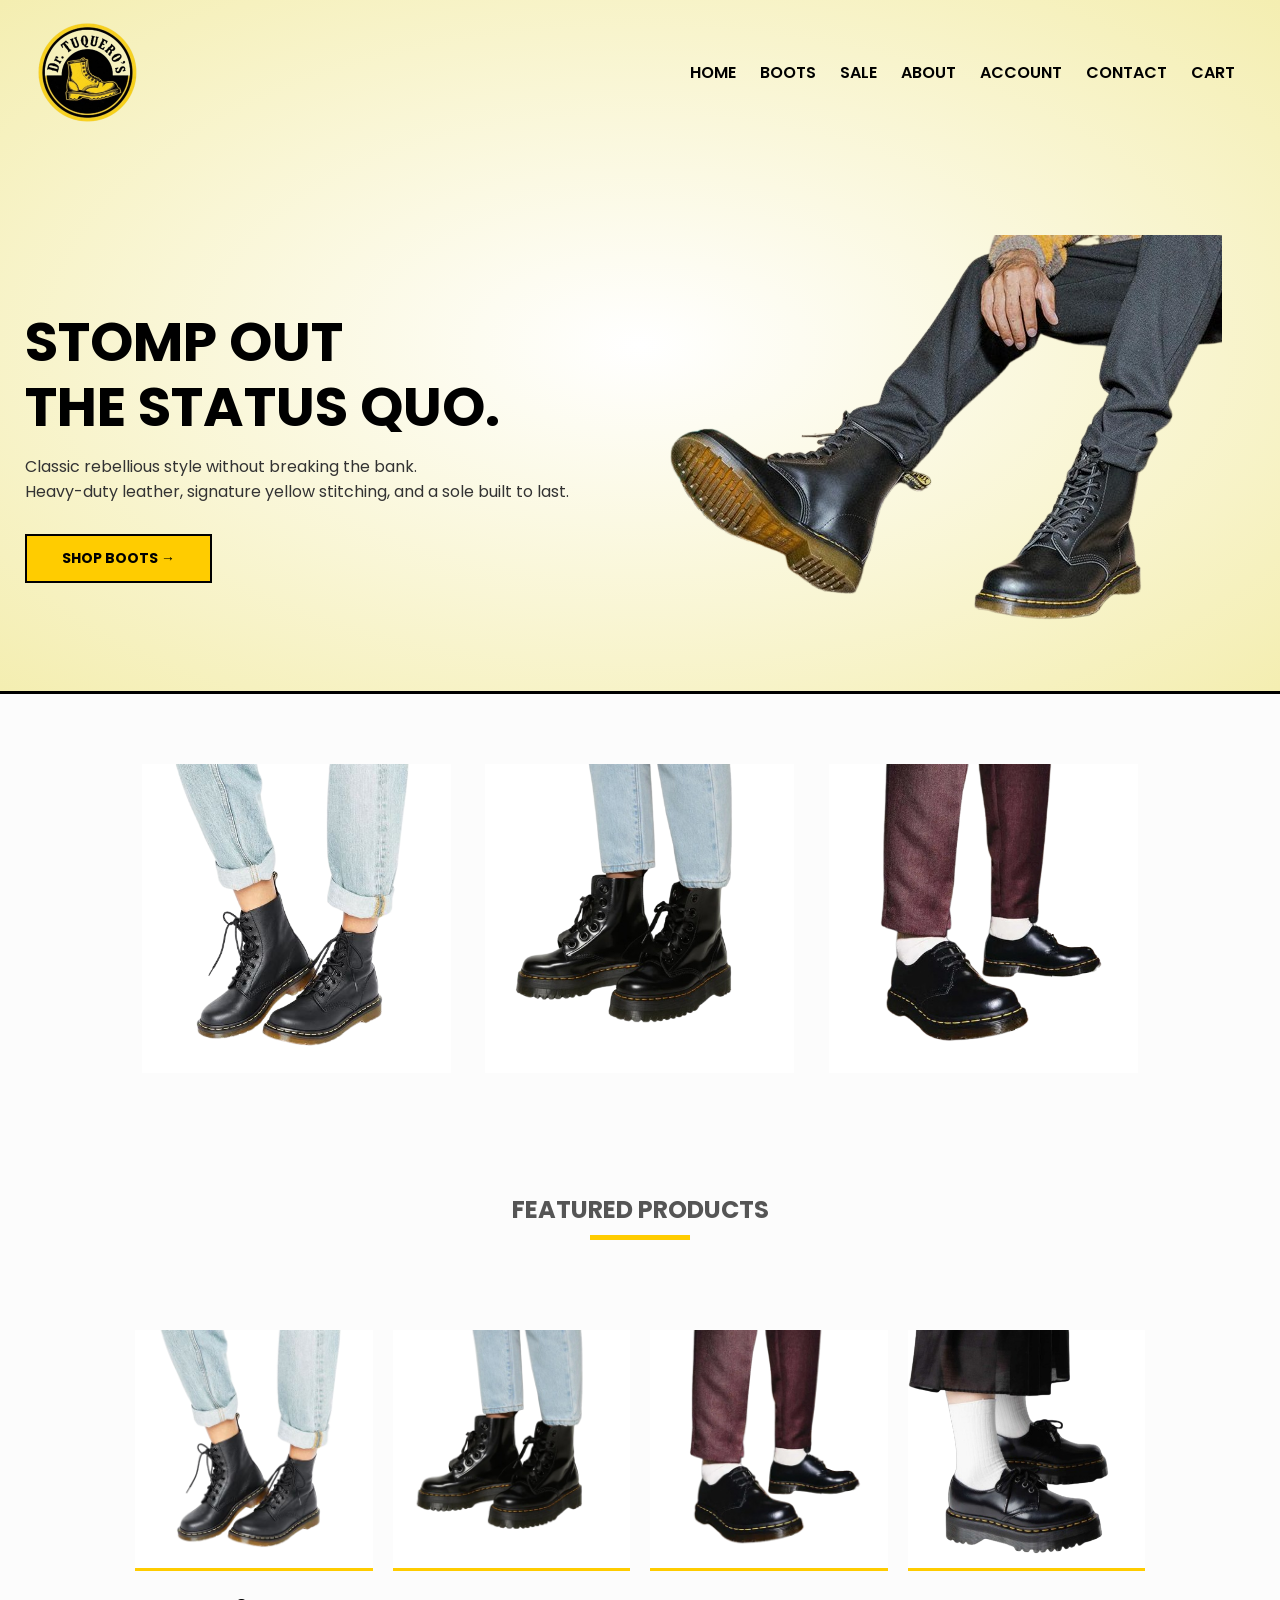
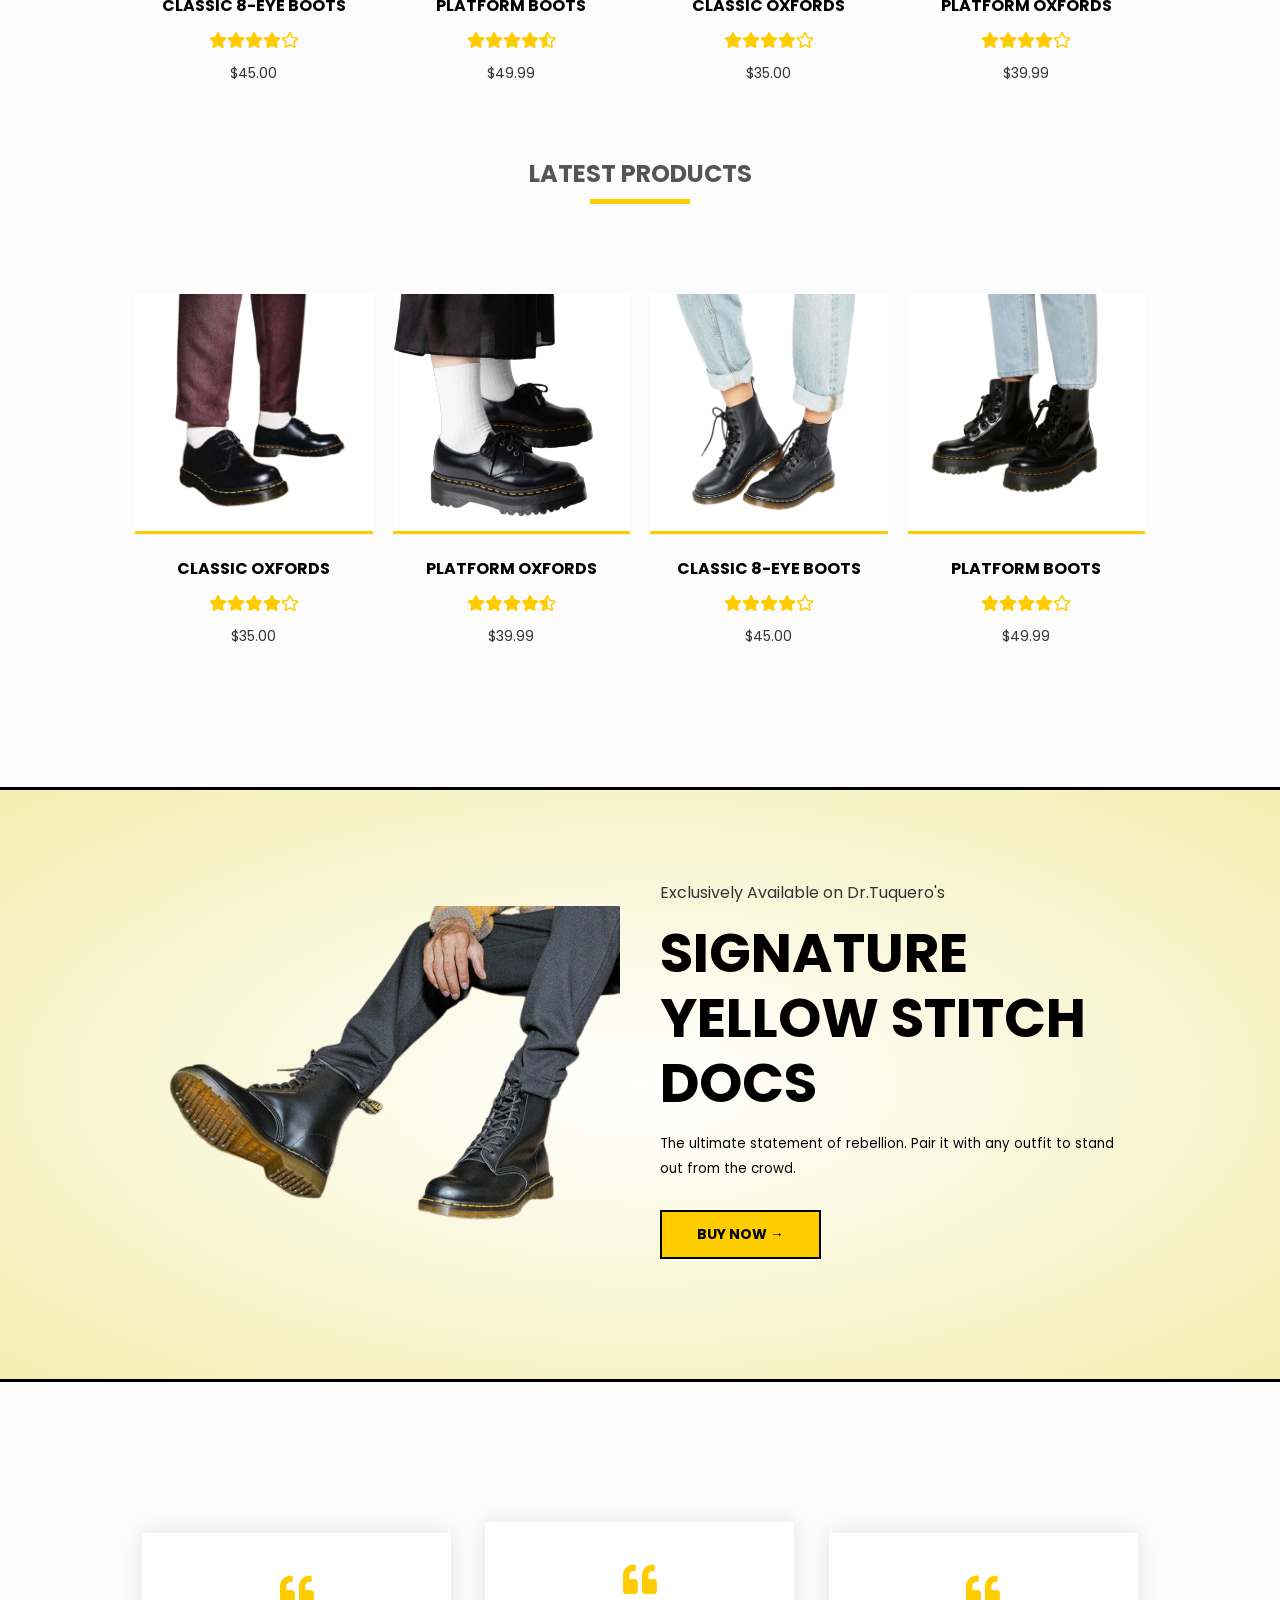
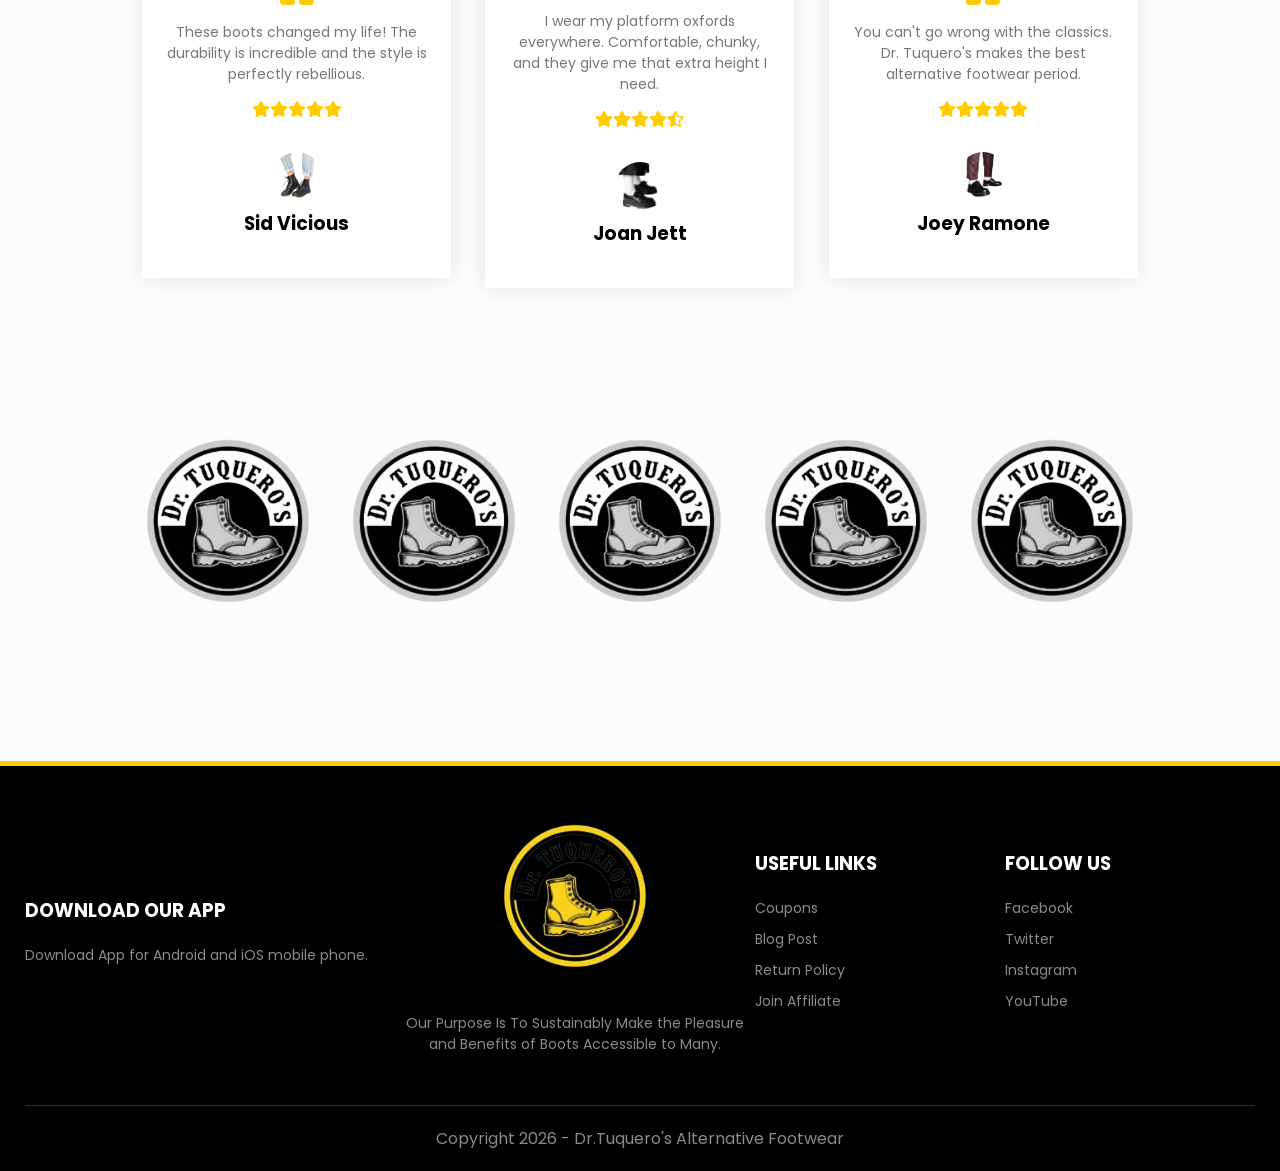
<file: index.html>
<!DOCTYPE html>
<html lang="en">
<head>
    <meta charset="UTF-8">
    <meta name="viewport" content="width=device-width, initial-scale=1.0">
    <title>Dr.Tuquero's - Home</title>
    <link href="https://fonts.googleapis.com/css2?family=Poppins:wght@300;400;500;600;700&display=swap" rel="stylesheet">
    <link href="https://cdnjs.cloudflare.com/ajax/libs/font-awesome/5.15.3/css/all.min.css" rel="stylesheet">
    <link rel="stylesheet" href="sj4.css">
</head>
<body>
    <div class="header">
        <div class="container">
            <div class="navbar">
                <div class="logo">
                    <a href="index.html"><img src="Untitled_design2.png" width="125px" alt="Dr. Tuquero's"></a>
                </div>
                <nav>
                    <ul id="MenuItems">
                        <li><a href="index.html">Home</a></li>
                        <li><a href="products.html">Boots</a></li>
                        <li><a href="sale.html">Sale</a></li>
                        <li><a href="about.html">About</a></li>
                        <li><a href="account.html">Account</a></li>
                        <li><a href="contact.html">Contact</a></li>
                        <li><a href="cart.html">Cart</a></li>
                    </ul>
                </nav>
                <img src="menu.png" class="menu-icon" onclick="menutoggle()" alt="Menu">
            </div>
            <div class="row">
                <div class="col-2">
                    <h1>Stomp Out<br>The Status Quo.</h1>
                    <p>Classic rebellious style without breaking the bank.<br>Heavy-duty leather, signature yellow stitching, and a sole built to last.</p>
                    <a href="products.html" class="btn">Shop Boots &#8594;</a>
                </div>
                <div class="col-2">
                    <img src="docs.png" alt="Dr. Martens style boots">
                </div>
            </div>
        </div>
    </div>

    <div class="categories">
        <div class="small-container">
            <div class="row">
                <div class="col-3">
                    <a href="product-details.html"><img src="8eyeshoe.png" alt="Classic 8-Eye Boots"></a>
                </div>
                <div class="col-3">
                    <a href="product-details-platform.html"><img src="bootplats.png" alt="Platform Boots"></a>
                </div>
                <div class="col-3">
                    <a href="product-details-oxford.html"><img src="oxs.png" alt="Classic Oxfords"></a>
                </div>
            </div>
        </div>
    </div>

    <div class="small-container" id="boots">
        <h2 class="title">Featured Products</h2>
        <div class="row">
            <div class="col-4">
                <a href="product-details.html">
                    <img src="8eyeshoe.png" alt="Classic 8-Eye Boots">
                    <h4>Classic 8-Eye Boots</h4>
                </a>
                <div class="rating">
                    <i class="fas fa-star"></i><i class="fas fa-star"></i><i class="fas fa-star"></i><i class="fas fa-star"></i><i class="far fa-star"></i>
                </div>
                <p>$45.00</p>
            </div>
            <div class="col-4">
                <a href="product-details-platform.html">
                    <img src="bootplats.png" alt="Platform Boots">
                    <h4>Platform Boots</h4>
                </a>
                <div class="rating">
                    <i class="fas fa-star"></i><i class="fas fa-star"></i><i class="fas fa-star"></i><i class="fas fa-star"></i><i class="fas fa-star-half-alt"></i>
                </div>
                <p>$49.99</p>
            </div>
            <div class="col-4">
                <a href="product-details-oxford.html">
                    <img src="oxs.png" alt="Classic Oxfords">
                    <h4>Classic Oxfords</h4>
                </a>
                <div class="rating">
                    <i class="fas fa-star"></i><i class="fas fa-star"></i><i class="fas fa-star"></i><i class="fas fa-star"></i><i class="far fa-star"></i>
                </div>
                <p>$35.00</p>
            </div>
            <div class="col-4">
                <a href="product-details-oxford-plat.html">
                    <img src="plats3.png" alt="Platform Oxfords">
                    <h4>Platform Oxfords</h4>
                </a>
                <div class="rating">
                    <i class="fas fa-star"></i><i class="fas fa-star"></i><i class="fas fa-star"></i><i class="fas fa-star"></i><i class="far fa-star"></i>
                </div>
                <p>$39.99</p>
            </div>
        </div>

        <h2 class="title">Latest Products</h2>
        <div class="row">
            <div class="col-4">
                <a href="product-details-oxford.html">
                    <img src="oxs.png" alt="Classic Oxfords">
                    <h4>Classic Oxfords</h4>
                </a>
                <div class="rating">
                    <i class="fas fa-star"></i><i class="fas fa-star"></i><i class="fas fa-star"></i><i class="fas fa-star"></i><i class="far fa-star"></i>
                </div>
                <p>$35.00</p>
            </div>
            <div class="col-4">
                <a href="product-details-oxford-plat.html">
                    <img src="plats3.png" alt="Platform Oxfords">
                    <h4>Platform Oxfords</h4>
                </a>
                <div class="rating">
                    <i class="fas fa-star"></i><i class="fas fa-star"></i><i class="fas fa-star"></i><i class="fas fa-star"></i><i class="fas fa-star-half-alt"></i>
                </div>
                <p>$39.99</p>
            </div>
            <div class="col-4">
                <a href="product-details.html">
                    <img src="8eyeshoe.png" alt="Classic 8-Eye Boots">
                    <h4>Classic 8-Eye Boots</h4>
                </a>
                <div class="rating">
                    <i class="fas fa-star"></i><i class="fas fa-star"></i><i class="fas fa-star"></i><i class="fas fa-star"></i><i class="far fa-star"></i>
                </div>
                <p>$45.00</p>
            </div>
            <div class="col-4">
                <a href="product-details-platform.html">
                    <img src="bootplats.png" alt="Platform Boots">
                    <h4>Platform Boots</h4>
                </a>
                <div class="rating">
                    <i class="fas fa-star"></i><i class="fas fa-star"></i><i class="fas fa-star"></i><i class="fas fa-star"></i><i class="far fa-star"></i>
                </div>
                <p>$49.99</p>
            </div>
        </div>
    </div>

    <div class="offer">
        <div class="small-container">
            <div class="row">
                <div class="col-2">
                    <img src="docs.png" class="offer-img" alt="Signature boots">
                </div>
                <div class="col-2">
                    <p>Exclusively Available on Dr.Tuquero's</p>
                    <h1>Signature Yellow Stitch Docs</h1>
                    <small>The ultimate statement of rebellion. Pair it with any outfit to stand out from the crowd.</small>
                    <br>
                    <a href="product-details.html" class="btn">Buy Now &#8594;</a>
                </div>
            </div>
        </div>
    </div>

    <div class="testimonial">
        <div class="small-container">
            <div class="row">
                <div class="col-3">
                    <i class="fas fa-quote-left"></i>
                    <p>These boots changed my life! The durability is incredible and the style is perfectly rebellious.</p>
                    <div class="rating">
                        <i class="fas fa-star"></i><i class="fas fa-star"></i><i class="fas fa-star"></i><i class="fas fa-star"></i><i class="fas fa-star"></i>
                    </div>
                    <img src="8eyeshoe.png" alt="boot">
                    <h3>Sid Vicious</h3>
                </div>
                <div class="col-3">
                    <i class="fas fa-quote-left"></i>
                    <p>I wear my platform oxfords everywhere. Comfortable, chunky, and they give me that extra height I need.</p>
                    <div class="rating">
                        <i class="fas fa-star"></i><i class="fas fa-star"></i><i class="fas fa-star"></i><i class="fas fa-star"></i><i class="fas fa-star-half-alt"></i>
                    </div>
                    <img src="plats3.png" alt="platform oxford">
                    <h3>Joan Jett</h3>
                </div>
                <div class="col-3">
                    <i class="fas fa-quote-left"></i>
                    <p>You can't go wrong with the classics. Dr. Tuquero's makes the best alternative footwear period.</p>
                    <div class="rating">
                        <i class="fas fa-star"></i><i class="fas fa-star"></i><i class="fas fa-star"></i><i class="fas fa-star"></i><i class="fas fa-star"></i>
                    </div>
                    <img src="oxs.png" alt="oxford">
                    <h3>Joey Ramone</h3>
                </div>
            </div>
        </div>
    </div>

    <div class="brands">
        <div class="small-container">
            <div class="row">
                <div class="col-5"><img src="Untitled_design2.png" alt="Brand"></div>
                <div class="col-5"><img src="Untitled_design2.png" alt="Brand"></div>
                <div class="col-5"><img src="Untitled_design2.png" alt="Brand"></div>
                <div class="col-5"><img src="Untitled_design2.png" alt="Brand"></div>
                <div class="col-5"><img src="Untitled_design2.png" alt="Brand"></div>
            </div>
        </div>
    </div>

    <div class="footer">
        <div class="container">
            <div class="row">
                <div class="footer-col-1">
                    <h3>Download Our App</h3>
                    <p>Download App for Android and iOS mobile phone.</p>
                </div>
                <div class="footer-col-2">
                    <img src="Untitled_design2.png" alt="Dr. Tuquero's">
                    <p>Our Purpose Is To Sustainably Make the Pleasure and Benefits of Boots Accessible to Many.</p>
                </div>
                <div class="footer-col-3">
                    <h3>Useful Links</h3>
                    <ul>
                        <li>Coupons</li>
                        <li>Blog Post</li>
                        <li>Return Policy</li>
                        <li>Join Affiliate</li>
                    </ul>
                </div>
                <div class="footer-col-4">
                    <h3>Follow Us</h3>
                    <ul>
                        <li>Facebook</li>
                        <li>Twitter</li>
                        <li>Instagram</li>
                        <li>YouTube</li>
                    </ul>
                </div>
            </div>
            <hr>
            <p class="copyright">Copyright 2026 - Dr.Tuquero's Alternative Footwear</p>
        </div>
    </div>
    <script src="script.js"></script>
</body>
</html>
</file>
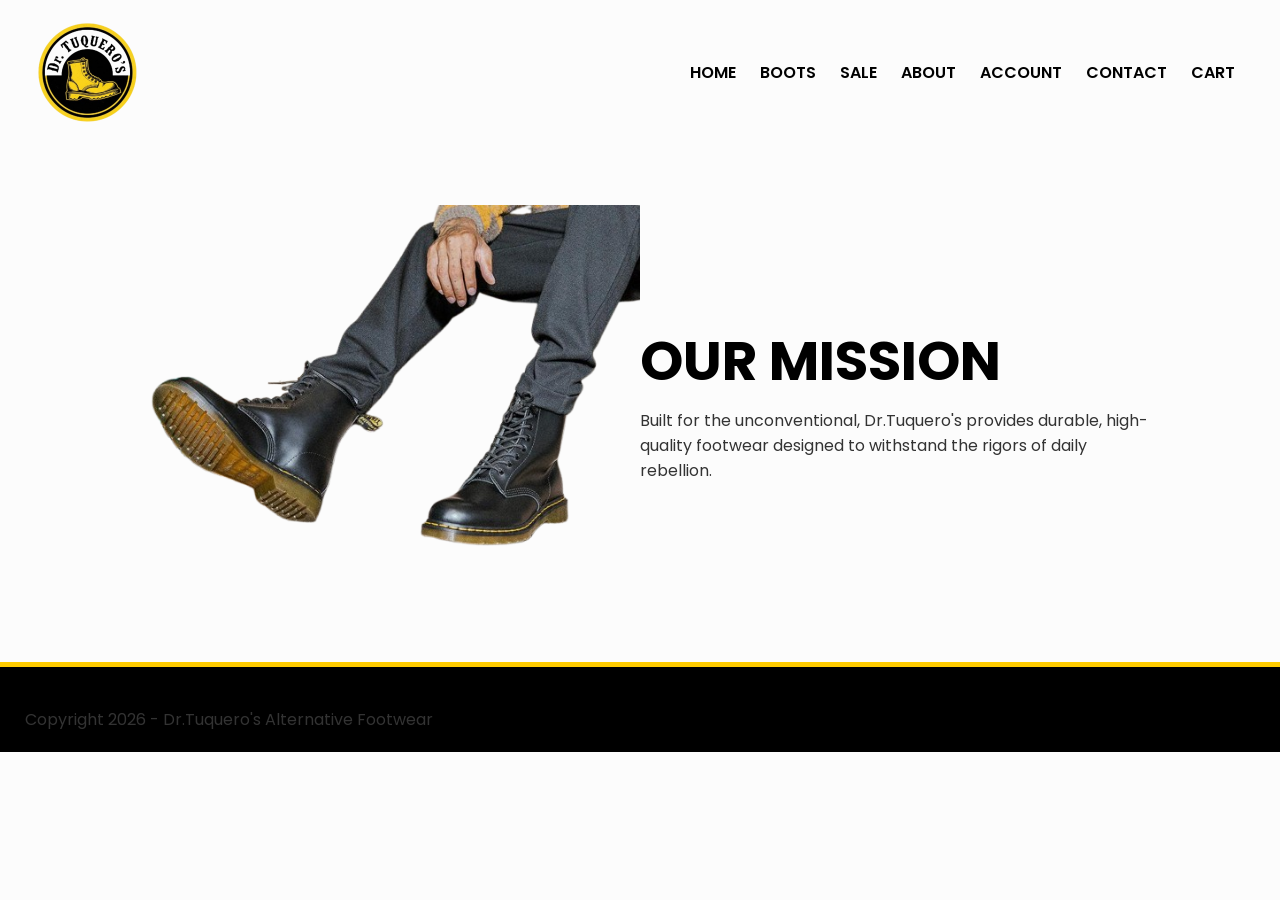
<file: about.html>
<!DOCTYPE html>
<html lang="en">
<head>
    <meta charset="UTF-8">
    <meta name="viewport" content="width=device-width, initial-scale=1.0">
    <title>About Us - Dr.Tuquero's</title>
    <link href="https://fonts.googleapis.com/css2?family=Poppins:wght@300;400;500;600;700&display=swap" rel="stylesheet">
    <link rel="stylesheet" href="sj4.css">
</head>
<body>
    <div class="container">
        <div class="navbar">
            <div class="logo">
                <a href="index.html"><img src="Untitled_design2.png" width="125px" alt="Dr. Tuquero's"></a>
            </div>
            <nav>
                <ul id="MenuItems">
                    <li><a href="index.html">Home</a></li>
                    <li><a href="products.html">Boots</a></li>
                    <li><a href="sale.html">Sale</a></li>
                    <li><a href="about.html">About</a></li>
                    <li><a href="account.html">Account</a></li>
                    <li><a href="contact.html">Contact</a></li>
                    <li><a href="cart.html">Cart</a></li>
                </ul>
            </nav>
            <img src="menu.png" class="menu-icon" onclick="menutoggle()" alt="Menu">
        </div>
    </div>

    <div class="small-container">
        <div class="row">
            <div class="col-2">
                <img src="docs.png" alt="Dr. Tuquero's Boots">
            </div>
            <div class="col-2">
                <h1>Our Mission</h1>
                <p>Built for the unconventional, Dr.Tuquero's provides durable, high-quality footwear designed to withstand the rigors of daily rebellion.</p>
            </div>
        </div>
    </div>

    <div class="footer">
        <div class="container">
            <p>Copyright 2026 - Dr.Tuquero's Alternative Footwear</p>
        </div>
    </div>
    <script src="script.js"></script>
</body>
</html>
</file>
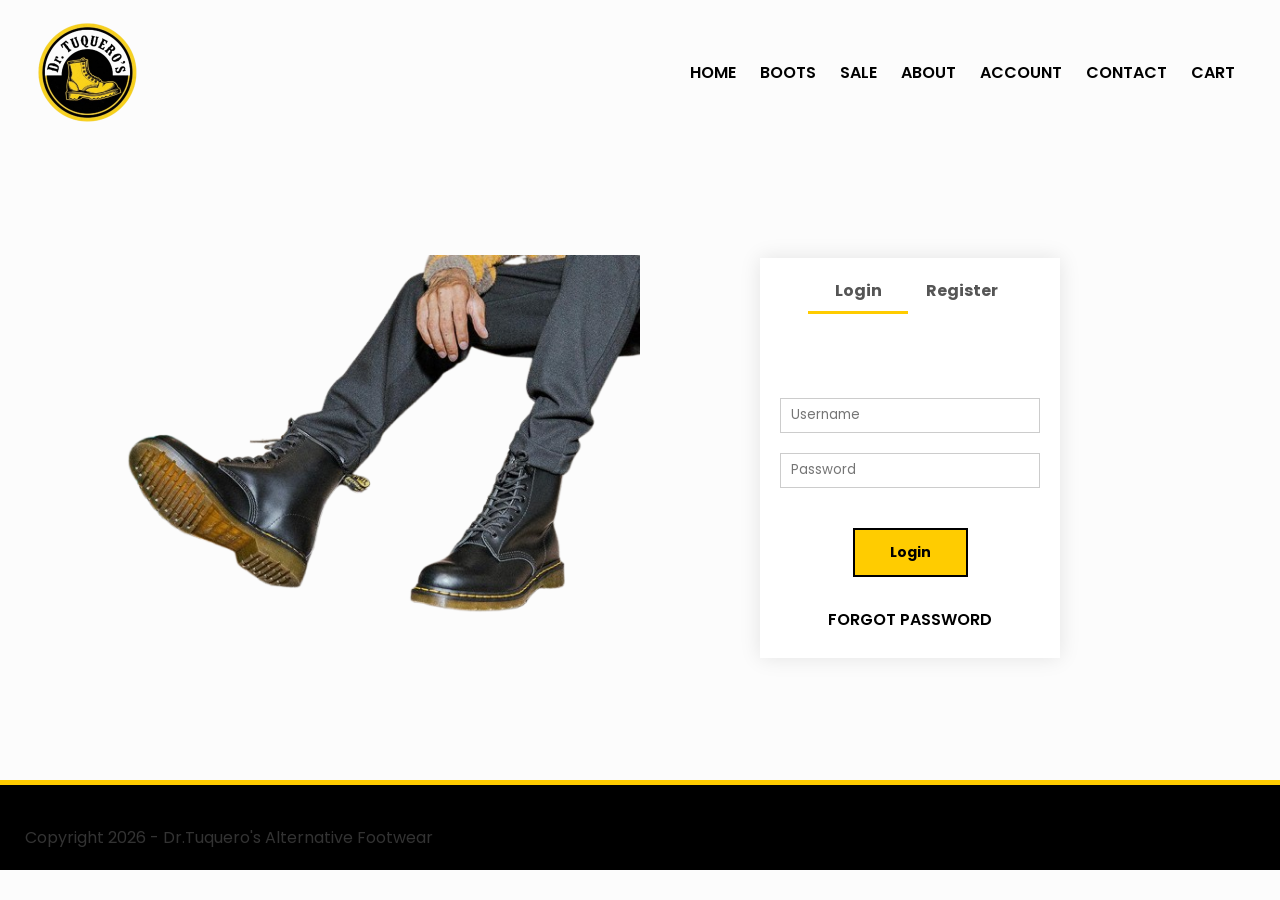
<file: account.html>
<!DOCTYPE html>
<html lang="en">
<head>
    <meta charset="UTF-8">
    <meta name="viewport" content="width=device-width, initial-scale=1.0">
    <title>Account - Dr.Tuquero's</title>
    <link href="https://fonts.googleapis.com/css2?family=Poppins:wght@300;400;500;600;700&display=swap" rel="stylesheet">
    <link rel="stylesheet" href="sj4.css">
</head>
<body>
    <div class="container">
        <div class="navbar">
            <div class="logo">
                <a href="index.html"><img src="Untitled_design2.png" width="125px" alt="Dr. Tuquero's"></a>
            </div>
            <nav>
                <ul id="MenuItems">
                    <li><a href="index.html">Home</a></li>
                    <li><a href="products.html">Boots</a></li>
                    <li><a href="sale.html">Sale</a></li>
                    <li><a href="about.html">About</a></li>
                    <li><a href="account.html">Account</a></li>
                    <li><a href="contact.html">Contact</a></li>
                    <li><a href="cart.html">Cart</a></li>
                </ul>
            </nav>
            <img src="menu.png" class="menu-icon" onclick="menutoggle()" alt="Menu">
        </div>
    </div>

    <div class="small-container account-page">
        <div class="row">
            <div class="col-2">
                <img src="docs.png" width="100%" alt="Boots">
            </div>
            <div class="col-2">
                <div class="form-container">

                    <div id="ProfileView" style="display: none;">
                        <h2 style="margin-bottom: 20px;">User Profile</h2>
                        <div class="profile-card">
                            <p><strong>Username:</strong> <span id="prof-user">---</span></p>
                            <p><strong>Email:</strong> <span id="prof-email">---</span></p>
                            <p><strong>Member Status:</strong> <span style="color: #d1b000; font-weight: bold;">Verified Rebel</span></p>
                        </div>
                        <a href="cart.html" class="btn" style="background: #333; color: #fff; font-size: 12px;">View My Cart</a>
                        <br>
                        <button type="button" class="btn logout-btn" onclick="logout()">Logout Account</button>
                    </div>

                    <div id="AuthBox">
                        <div class="form-btn">
                            <span onclick="login()">Login</span>
                            <span onclick="register()">Register</span>
                            <hr id="Indicator">
                        </div>
                        <form id="LoginForm">
                            <input type="text" placeholder="Username" required>
                            <input type="password" placeholder="Password" required>
                            <button type="submit" class="btn">Login</button>
                            <p><a href="#">Forgot Password</a></p>
                        </form>
                        <form id="RegForm">
                            <input type="text" placeholder="Username" required>
                            <input type="email" placeholder="Email" required>
                            <input type="password" placeholder="Password" required>
                            <button type="submit" class="btn">Register</button>
                        </form>
                    </div>

                </div>
            </div>
        </div>
    </div>

    <div class="footer">
        <div class="container">
            <p>Copyright 2026 - Dr.Tuquero's Alternative Footwear</p>
        </div>
    </div>
    <script src="script.js"></script>
</body>
</html>
</file>
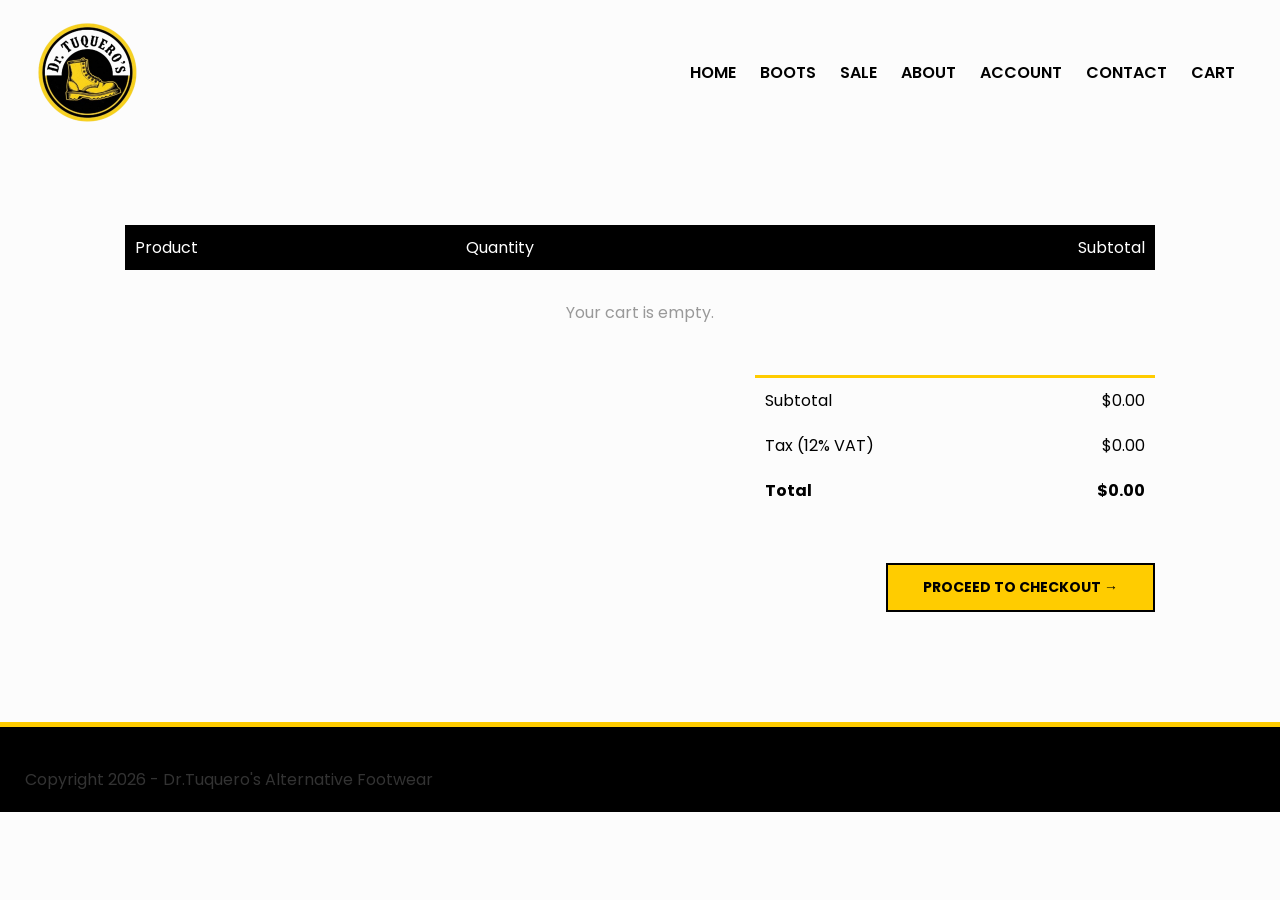
<file: cart.html>
<!DOCTYPE html>
<html lang="en">
<head>
    <meta charset="UTF-8">
    <meta name="viewport" content="width=device-width, initial-scale=1.0">
    <title>Cart - Dr.Tuquero's</title>
    <link href="https://fonts.googleapis.com/css2?family=Poppins:wght@300;400;500;600;700&display=swap" rel="stylesheet">
    <link rel="stylesheet" href="sj4.css">
</head>
<body>
    <div class="container">
        <div class="navbar">
            <div class="logo">
                <a href="index.html"><img src="Untitled_design2.png" width="125px" alt="Dr. Tuquero's"></a>
            </div>
            <nav>
                <ul id="MenuItems">
                    <li><a href="index.html">Home</a></li>
                    <li><a href="products.html">Boots</a></li>
                    <li><a href="sale.html">Sale</a></li>
                    <li><a href="about.html">About</a></li>
                    <li><a href="account.html">Account</a></li>
                    <li><a href="contact.html">Contact</a></li>
                    <li><a href="cart.html">Cart</a></li>
                </ul>
            </nav>
            <img src="menu.png" class="menu-icon" onclick="menutoggle()" alt="Menu">
        </div>
    </div>

    <div class="small-container cart-page">
        <table id="CartTable">
            <tr>
                <th>Product</th>
                <th>Quantity</th>
                <th>Subtotal</th>
            </tr>
        </table>

        <div class="total-price">
            <table id="TotalsTable"></table>
        </div>

        <div class="cart-checkout">
            <a href="#" class="btn" onclick="alert('Checkout integration coming soon!')">Proceed to Checkout &#8594;</a>
        </div>
    </div>

    <div class="footer">
        <div class="container">
            <p>Copyright 2026 - Dr.Tuquero's Alternative Footwear</p>
        </div>
    </div>
    <script src="script.js"></script>
</body>
</html>
</file>
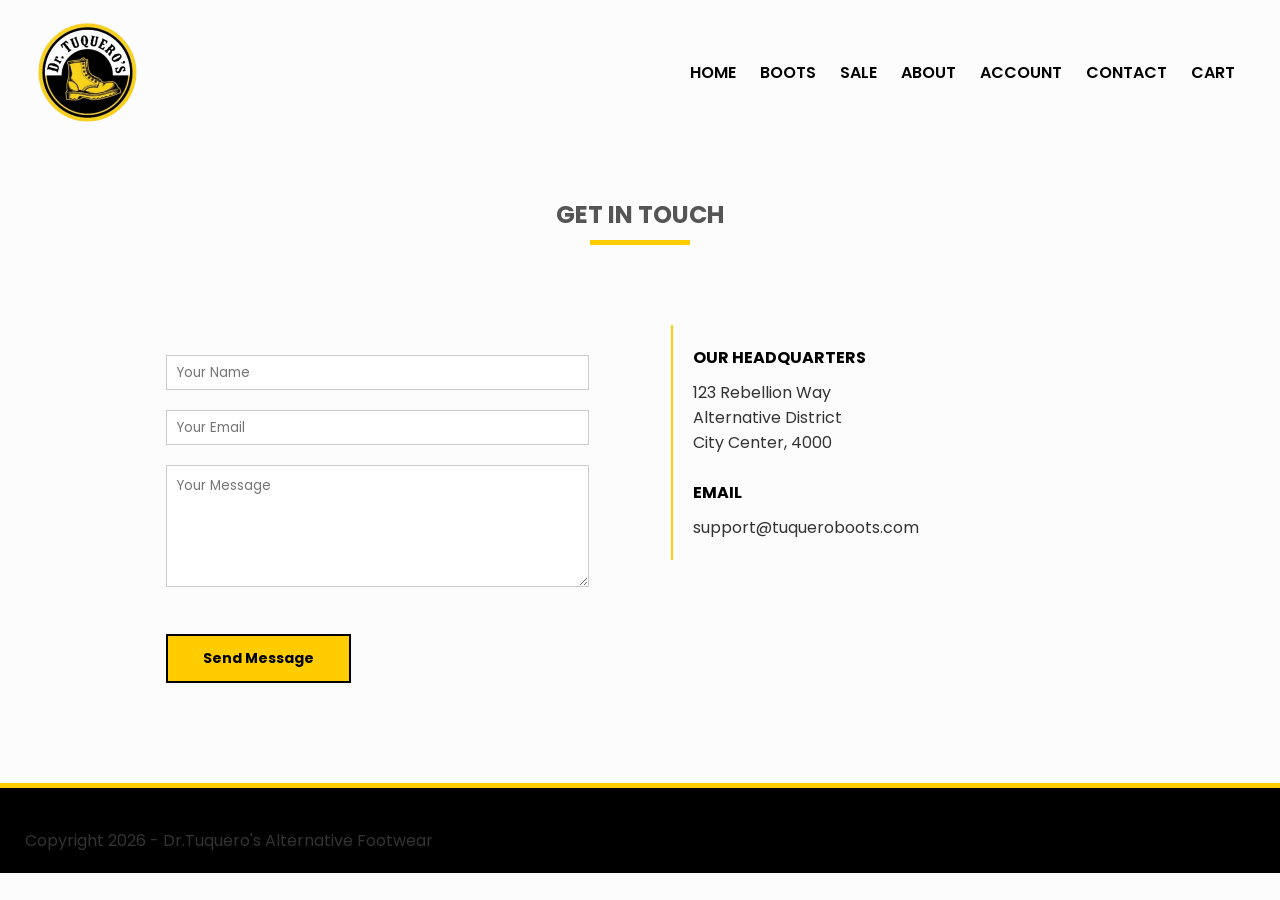
<file: contact.html>
<!DOCTYPE html>
<html lang="en">
<head>
    <meta charset="UTF-8">
    <meta name="viewport" content="width=device-width, initial-scale=1.0">
    <title>Contact Us - Dr.Tuquero's</title>
    <link href="https://fonts.googleapis.com/css2?family=Poppins:wght@300;400;500;600;700&display=swap" rel="stylesheet">
    <link rel="stylesheet" href="sj4.css">
</head>
<body>
    <div class="container">
        <div class="navbar">
            <div class="logo">
                <a href="index.html"><img src="Untitled_design2.png" width="125px" alt="Dr. Tuquero's"></a>
            </div>
            <nav>
                <ul id="MenuItems">
                    <li><a href="index.html">Home</a></li>
                    <li><a href="products.html">Boots</a></li>
                    <li><a href="sale.html">Sale</a></li>
                    <li><a href="about.html">About</a></li>
                    <li><a href="account.html">Account</a></li>
                    <li><a href="contact.html">Contact</a></li>
                    <li><a href="cart.html">Cart</a></li>
                </ul>
            </nav>
            <img src="menu.png" class="menu-icon" onclick="menutoggle()" alt="Menu">
        </div>
    </div>

    <div class="small-container">
        <h2 class="title">Get In Touch</h2>
        <div class="row contact-row">
            <div class="contact-col">
                <form id="ContactForm" class="contact-form">
                    <input type="text" placeholder="Your Name" required>
                    <input type="email" placeholder="Your Email" required>
                    <textarea placeholder="Your Message" rows="5" required></textarea>
                    <button type="submit" class="btn">Send Message</button>
                </form>
            </div>
            <div class="contact-col address-info">
                <h4>Our Headquarters</h4>
                <p>123 Rebellion Way<br>Alternative District<br>City Center, 4000</p>
                <br>
                <h4>Email</h4>
                <p>support@tuqueroboots.com</p>
            </div>
        </div>
    </div>

    <div class="footer">
        <div class="container">
            <p>Copyright 2026 - Dr.Tuquero's Alternative Footwear</p>
        </div>
    </div>
    <script src="script.js"></script>
</body>
</html>
</file>
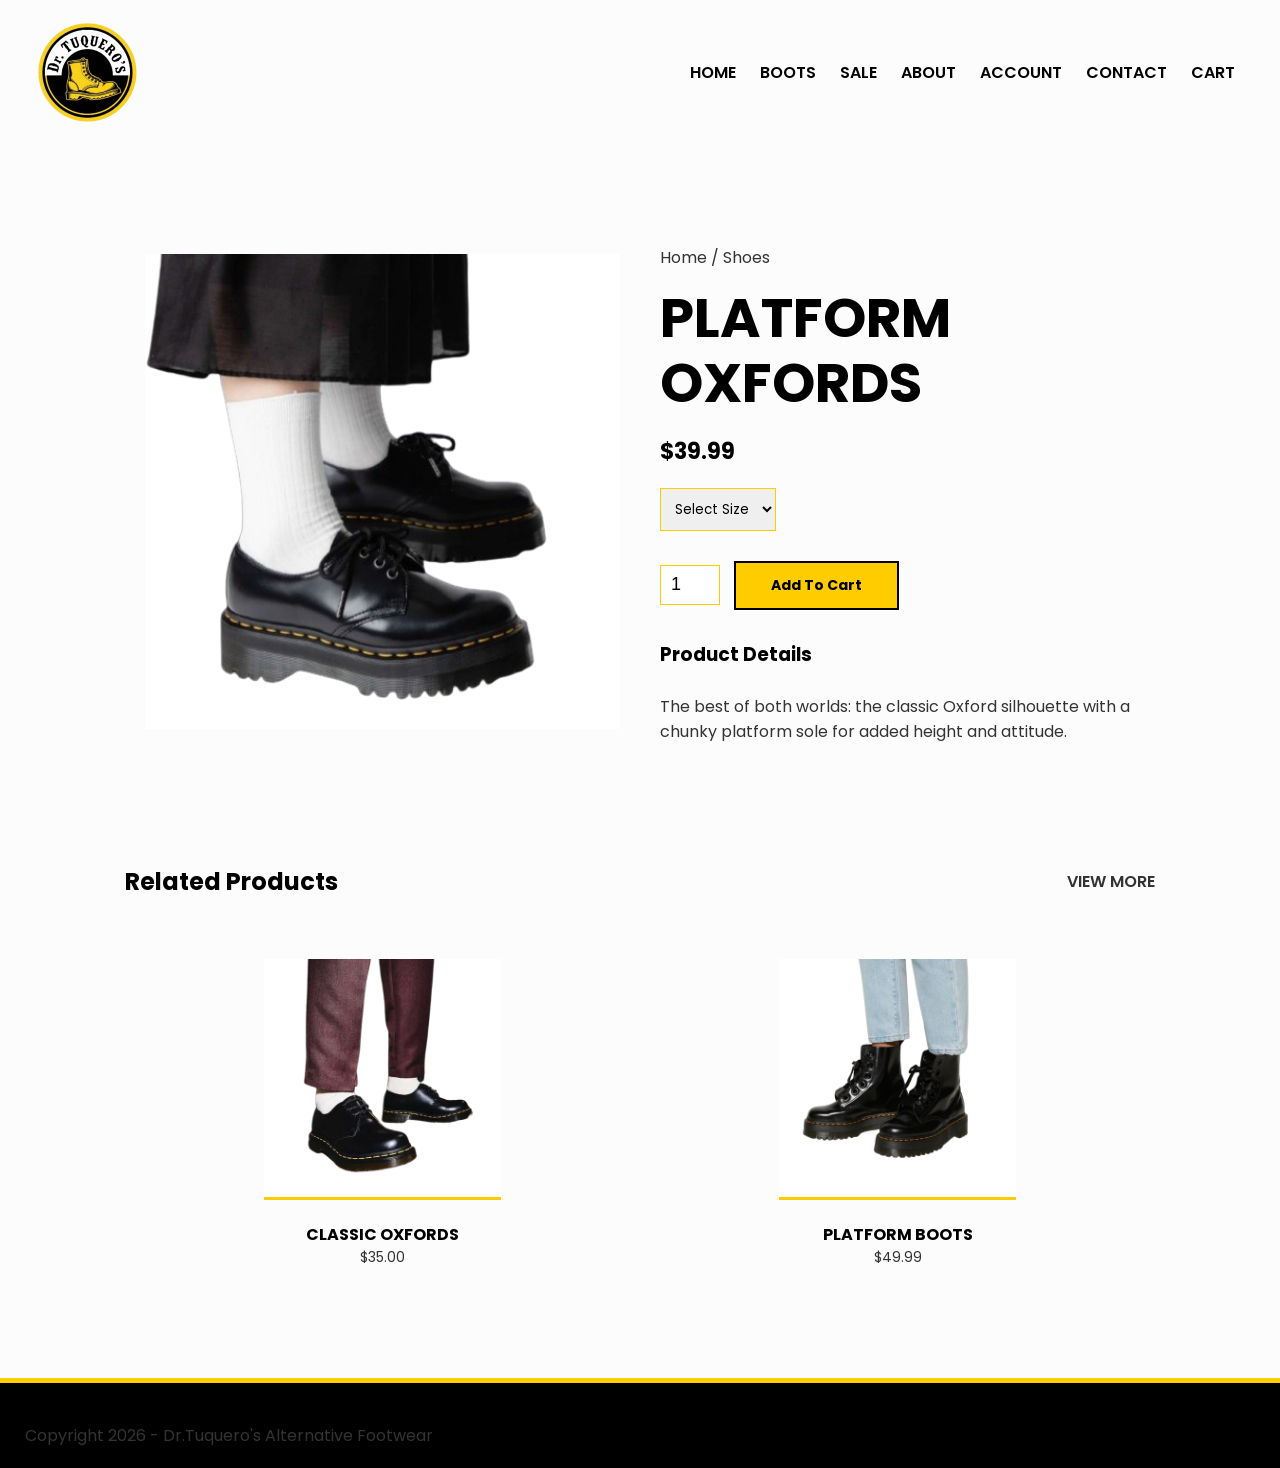
<file: product-details-oxford-plat.html>
<!DOCTYPE html>
<html lang="en">
<head>
    <meta charset="UTF-8">
    <meta name="viewport" content="width=device-width, initial-scale=1.0">
    <title>Platform Oxfords - Dr.Tuquero's</title>
    <link href="https://fonts.googleapis.com/css2?family=Poppins:wght@300;400;500;600;700&display=swap" rel="stylesheet">
    <link rel="stylesheet" href="sj4.css">
</head>
<body>
    <div class="container">
        <div class="navbar">
            <div class="logo">
                <a href="index.html"><img src="Untitled_design2.png" width="125px" alt="Dr. Tuquero's"></a>
            </div>
            <nav>
                <ul id="MenuItems">
                    <li><a href="index.html">Home</a></li>
                    <li><a href="products.html">Boots</a></li>
                    <li><a href="sale.html">Sale</a></li>
                    <li><a href="about.html">About</a></li>
                    <li><a href="account.html">Account</a></li>
                    <li><a href="contact.html">Contact</a></li>
                    <li><a href="cart.html">Cart</a></li>
                </ul>
            </nav>
            <img src="menu.png" class="menu-icon" onclick="menutoggle()" alt="Menu">
        </div>
    </div>

    <div class="small-container single-product">
        <div class="row">
            <div class="col-2">
                <img src="plats3.png" width="100%" id="ProductImg" alt="Platform Oxfords">
            </div>
            <div class="col-2">
                <p>Home / Shoes</p>
                <h1>Platform Oxfords</h1>
                <h4>$39.99</h4>
                <select>
                    <option>Select Size</option>
                    <option>US 7</option>
                    <option>US 8</option>
                </select>
                <input type="number" value="1" min="1">
                <button type="button" class="btn add-to-cart-btn">Add To Cart</button>
                <h3>Product Details</h3>
                <br>
                <p>The best of both worlds: the classic Oxford silhouette with a chunky platform sole for added height and attitude.</p>
            </div>
        </div>
    </div>

    <div class="small-container">
        <div class="row row-2">
            <h2>Related Products</h2>
            <a href="products.html"><p>View More</p></a>
        </div>
        <div class="row">
            <div class="col-4">
                <a href="product-details-oxford.html">
                    <img src="oxs.png" alt="Classic Oxfords">
                    <h4>Classic Oxfords</h4>
                </a>
                <p>$35.00</p>
            </div>
            <div class="col-4">
                <a href="product-details-platform.html">
                    <img src="bootplats.png" alt="Platform Boots">
                    <h4>Platform Boots</h4>
                </a>
                <p>$49.99</p>
            </div>
        </div>
    </div>

    <div class="footer">
        <div class="container">
            <p>Copyright 2026 - Dr.Tuquero's Alternative Footwear</p>
        </div>
    </div>
    <script src="script.js"></script>
</body>
</html>
</file>
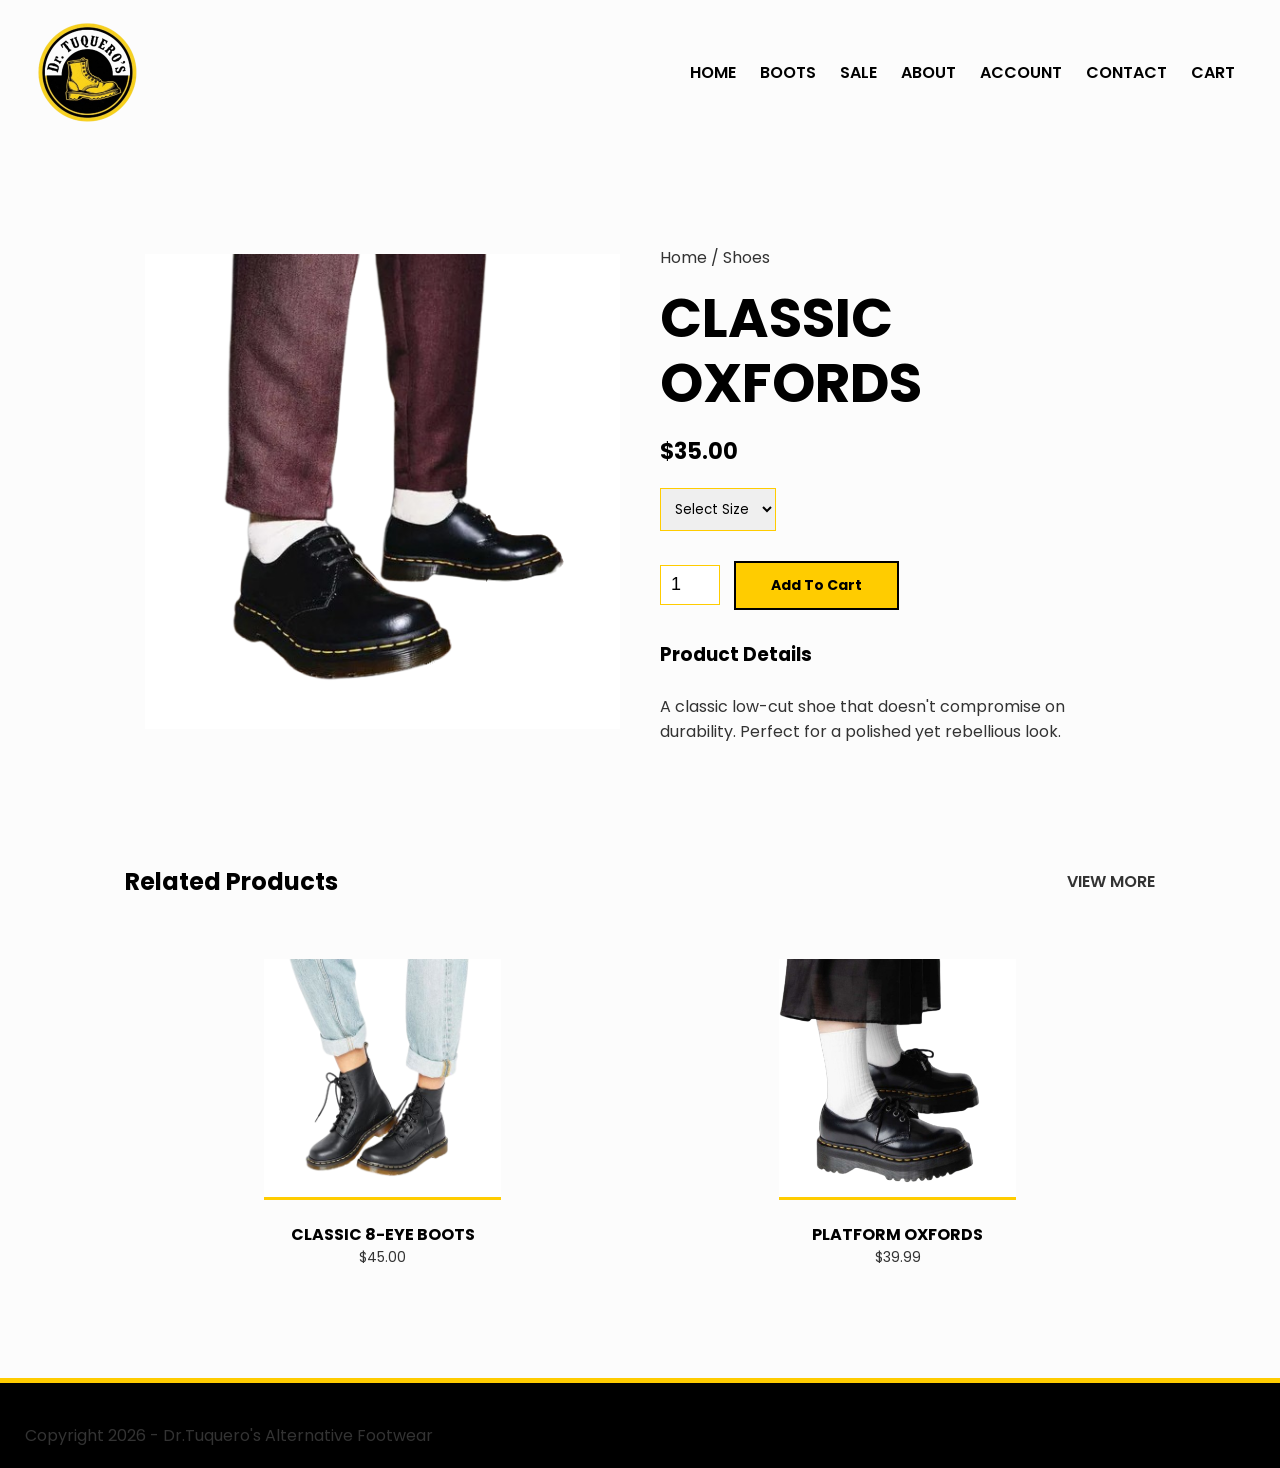
<file: product-details-oxford.html>
<!DOCTYPE html>
<html lang="en">
<head>
    <meta charset="UTF-8">
    <meta name="viewport" content="width=device-width, initial-scale=1.0">
    <title>Classic Oxfords - Dr.Tuquero's</title>
    <link href="https://fonts.googleapis.com/css2?family=Poppins:wght@300;400;500;600;700&display=swap" rel="stylesheet">
    <link rel="stylesheet" href="sj4.css">
</head>
<body>
    <div class="container">
        <div class="navbar">
            <div class="logo">
                <a href="index.html"><img src="Untitled_design2.png" width="125px" alt="Dr. Tuquero's"></a>
            </div>
            <nav>
                <ul id="MenuItems">
                    <li><a href="index.html">Home</a></li>
                    <li><a href="products.html">Boots</a></li>
                    <li><a href="sale.html">Sale</a></li>
                    <li><a href="about.html">About</a></li>
                    <li><a href="account.html">Account</a></li>
                    <li><a href="contact.html">Contact</a></li>
                    <li><a href="cart.html">Cart</a></li>
                </ul>
            </nav>
            <img src="menu.png" class="menu-icon" onclick="menutoggle()" alt="Menu">
        </div>
    </div>

    <div class="small-container single-product">
        <div class="row">
            <div class="col-2">
                <img src="oxs.png" width="100%" id="ProductImg" alt="Classic Oxfords">
            </div>
            <div class="col-2">
                <p>Home / Shoes</p>
                <h1>Classic Oxfords</h1>
                <h4>$35.00</h4>
                <select>
                    <option>Select Size</option>
                    <option>US 7</option>
                    <option>US 8</option>
                    <option>US 9</option>
                </select>
                <input type="number" value="1" min="1">
                <button type="button" class="btn add-to-cart-btn">Add To Cart</button>
                <h3>Product Details</h3>
                <br>
                <p>A classic low-cut shoe that doesn't compromise on durability. Perfect for a polished yet rebellious look.</p>
            </div>
        </div>
    </div>

    <div class="small-container">
        <div class="row row-2">
            <h2>Related Products</h2>
            <a href="products.html"><p>View More</p></a>
        </div>
        <div class="row">
            <div class="col-4">
                <a href="product-details.html">
                    <img src="8eyeshoe.png" alt="Classic 8-Eye Boots">
                    <h4>Classic 8-Eye Boots</h4>
                </a>
                <p>$45.00</p>
            </div>
            <div class="col-4">
                <a href="product-details-oxford-plat.html">
                    <img src="plats3.png" alt="Platform Oxfords">
                    <h4>Platform Oxfords</h4>
                </a>
                <p>$39.99</p>
            </div>
        </div>
    </div>

    <div class="footer">
        <div class="container">
            <p>Copyright 2026 - Dr.Tuquero's Alternative Footwear</p>
        </div>
    </div>
    <script src="script.js"></script>
</body>
</html>
</file>
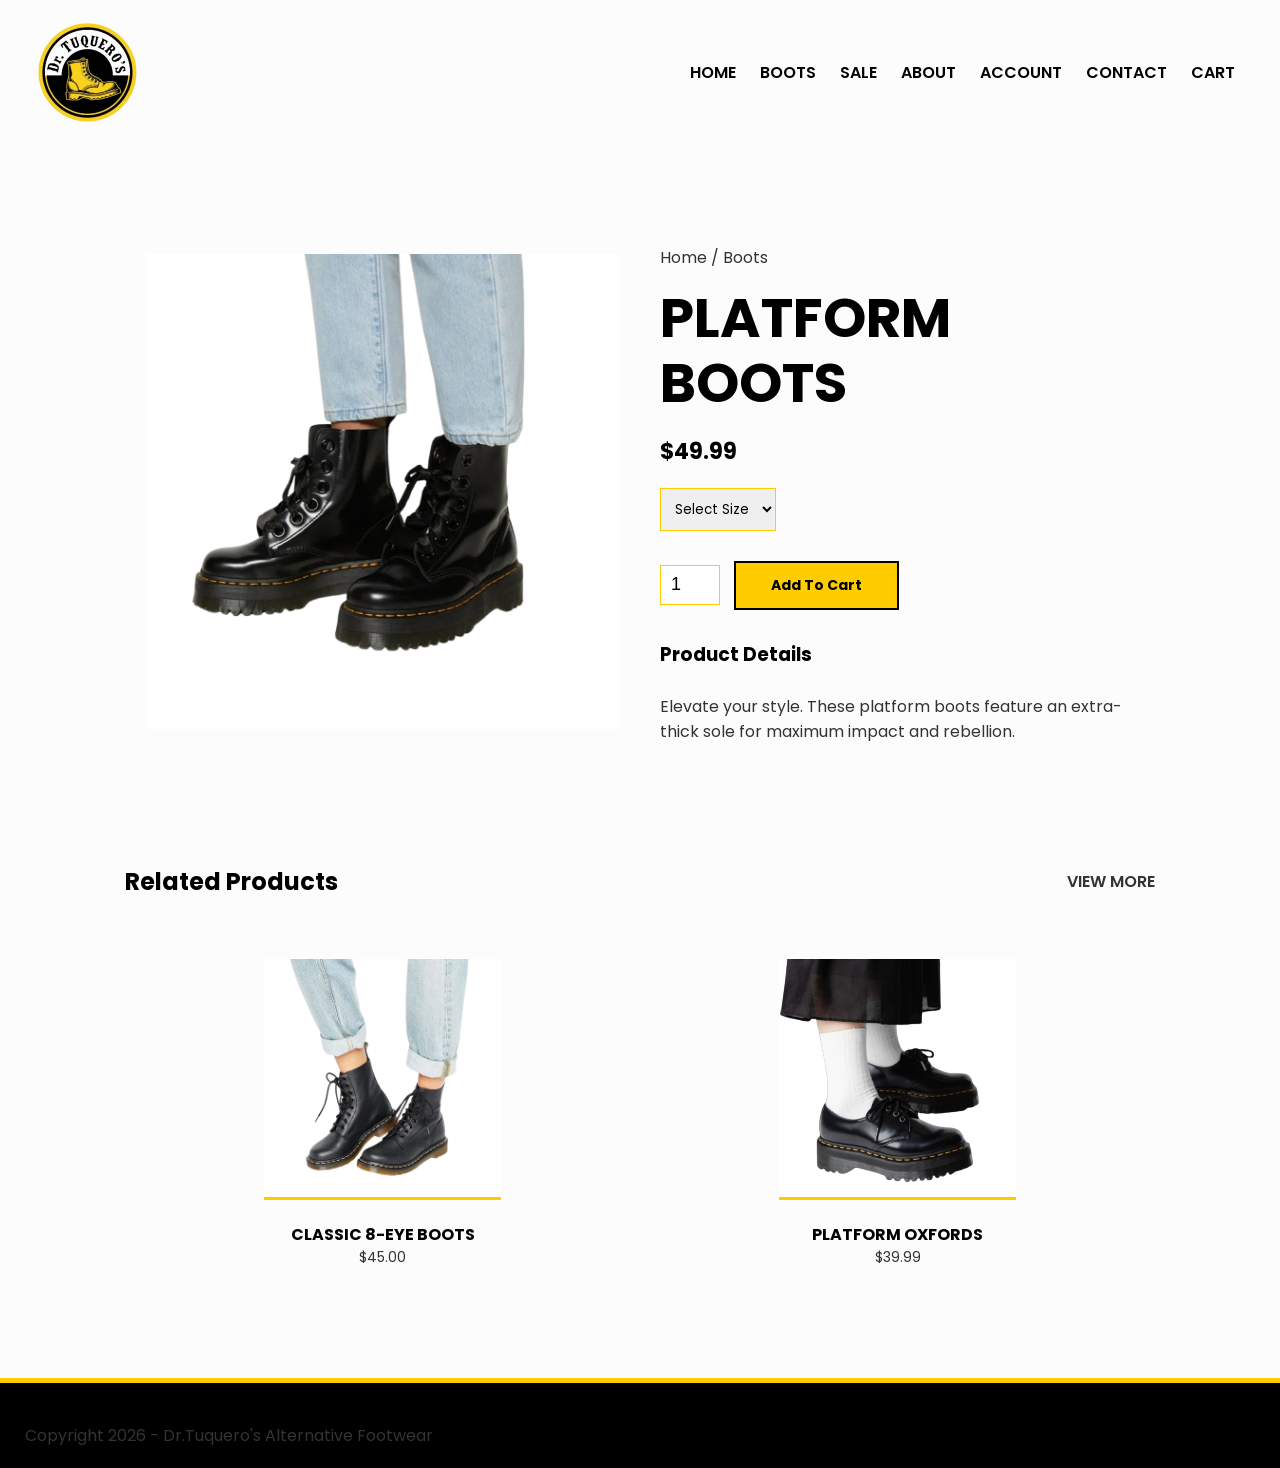
<file: product-details-platform.html>
<!DOCTYPE html>
<html lang="en">
<head>
    <meta charset="UTF-8">
    <meta name="viewport" content="width=device-width, initial-scale=1.0">
    <title>Platform Boots - Dr.Tuquero's</title>
    <link href="https://fonts.googleapis.com/css2?family=Poppins:wght@300;400;500;600;700&display=swap" rel="stylesheet">
    <link rel="stylesheet" href="sj4.css">
</head>
<body>
    <div class="container">
        <div class="navbar">
            <div class="logo">
                <a href="index.html"><img src="Untitled_design2.png" width="125px" alt="Dr. Tuquero's"></a>
            </div>
            <nav>
                <ul id="MenuItems">
                    <li><a href="index.html">Home</a></li>
                    <li><a href="products.html">Boots</a></li>
                    <li><a href="sale.html">Sale</a></li>
                    <li><a href="about.html">About</a></li>
                    <li><a href="account.html">Account</a></li>
                    <li><a href="contact.html">Contact</a></li>
                    <li><a href="cart.html">Cart</a></li>
                </ul>
            </nav>
            <img src="menu.png" class="menu-icon" onclick="menutoggle()" alt="Menu">
        </div>
    </div>

    <div class="small-container single-product">
        <div class="row">
            <div class="col-2">
                <img src="bootplats.png" width="100%" id="ProductImg" alt="Platform Boots">
            </div>
            <div class="col-2">
                <p>Home / Boots</p>
                <h1>Platform Boots</h1>
                <h4>$49.99</h4>
                <select>
                    <option>Select Size</option>
                    <option>US 7</option>
                    <option>US 8</option>
                    <option>US 9</option>
                </select>
                <input type="number" value="1" min="1">
                <button type="button" class="btn add-to-cart-btn">Add To Cart</button>
                <h3>Product Details</h3>
                <br>
                <p>Elevate your style. These platform boots feature an extra-thick sole for maximum impact and rebellion.</p>
            </div>
        </div>
    </div>

    <div class="small-container">
        <div class="row row-2">
            <h2>Related Products</h2>
            <a href="products.html"><p>View More</p></a>
        </div>
        <div class="row">
            <div class="col-4">
                <a href="product-details.html">
                    <img src="8eyeshoe.png" alt="Classic 8-Eye Boots">
                    <h4>Classic 8-Eye Boots</h4>
                </a>
                <p>$45.00</p>
            </div>
            <div class="col-4">
                <a href="product-details-oxford-plat.html">
                    <img src="plats3.png" alt="Platform Oxfords">
                    <h4>Platform Oxfords</h4>
                </a>
                <p>$39.99</p>
            </div>
        </div>
    </div>

    <div class="footer">
        <div class="container">
            <p>Copyright 2026 - Dr.Tuquero's Alternative Footwear</p>
        </div>
    </div>
    <script src="script.js"></script>
</body>
</html>
</file>
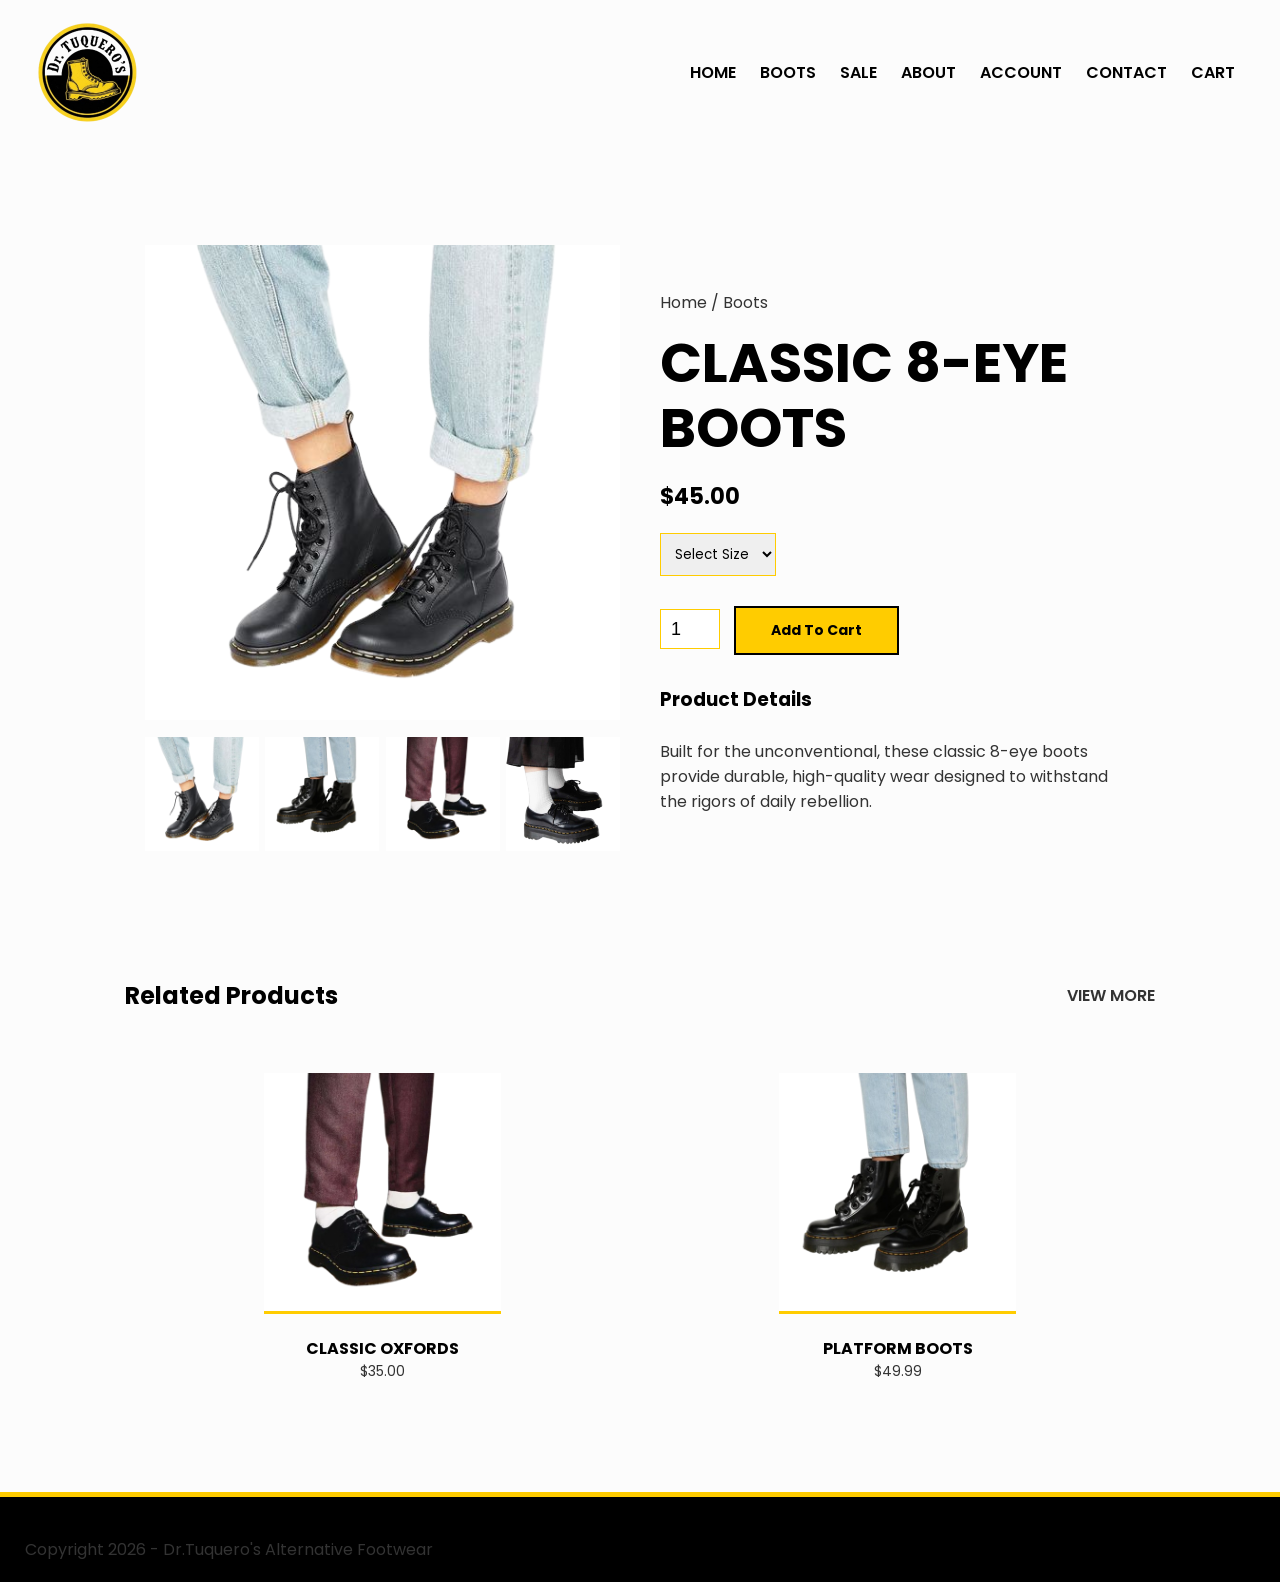
<file: product-details.html>
<!DOCTYPE html>
<html lang="en">
<head>
    <meta charset="UTF-8">
    <meta name="viewport" content="width=device-width, initial-scale=1.0">
    <title>Classic 8-Eye Boots - Dr.Tuquero's</title>
    <link href="https://fonts.googleapis.com/css2?family=Poppins:wght@300;400;500;600;700&display=swap" rel="stylesheet">
    <link rel="stylesheet" href="sj4.css">
</head>
<body>
    <div class="container">
        <div class="navbar">
            <div class="logo">
                <a href="index.html"><img src="Untitled_design2.png" width="125px" alt="Dr. Tuquero's"></a>
            </div>
            <nav>
                <ul id="MenuItems">
                    <li><a href="index.html">Home</a></li>
                    <li><a href="products.html">Boots</a></li>
                    <li><a href="sale.html">Sale</a></li>
                    <li><a href="about.html">About</a></li>
                    <li><a href="account.html">Account</a></li>
                    <li><a href="contact.html">Contact</a></li>
                    <li><a href="cart.html">Cart</a></li>
                </ul>
            </nav>
            <img src="menu.png" class="menu-icon" onclick="menutoggle()" alt="Menu">
        </div>
    </div>

    <div class="small-container single-product">
        <div class="row">
            <div class="col-2">
                <img src="8eyeshoe.png" width="100%" id="ProductImg" alt="Classic 8-Eye Boots">
                <div class="small-img-row">
                    <div class="small-img-col"><img src="8eyeshoe.png" width="100%" class="small-img" alt="view 1"></div>
                    <div class="small-img-col"><img src="bootplats.png" width="100%" class="small-img" alt="view 2"></div>
                    <div class="small-img-col"><img src="oxs.png" width="100%" class="small-img" alt="view 3"></div>
                    <div class="small-img-col"><img src="plats3.png" width="100%" class="small-img" alt="view 4"></div>
                </div>
            </div>
            <div class="col-2">
                <p>Home / Boots</p>
                <h1>Classic 8-Eye Boots</h1>
                <h4>$45.00</h4>
                <select>
                    <option>Select Size</option>
                    <option>US 7</option>
                    <option>US 8</option>
                    <option>US 9</option>
                    <option>US 10</option>
                </select>
                <input type="number" value="1" min="1">
                <button type="button" class="btn add-to-cart-btn">Add To Cart</button>
                <h3>Product Details</h3>
                <br>
                <p>Built for the unconventional, these classic 8-eye boots provide durable, high-quality wear designed to withstand the rigors of daily rebellion.</p>
            </div>
        </div>
    </div>

    <div class="small-container">
        <div class="row row-2">
            <h2>Related Products</h2>
            <a href="products.html"><p>View More</p></a>
        </div>
        <div class="row">
            <div class="col-4">
                <a href="product-details-oxford.html">
                    <img src="oxs.png" alt="Classic Oxfords">
                    <h4>Classic Oxfords</h4>
                </a>
                <p>$35.00</p>
            </div>
            <div class="col-4">
                <a href="product-details-platform.html">
                    <img src="bootplats.png" alt="Platform Boots">
                    <h4>Platform Boots</h4>
                </a>
                <p>$49.99</p>
            </div>
        </div>
    </div>

    <div class="footer">
        <div class="container">
            <p>Copyright 2026 - Dr.Tuquero's Alternative Footwear</p>
        </div>
    </div>
    <script src="script.js"></script>
</body>
</html>
</file>
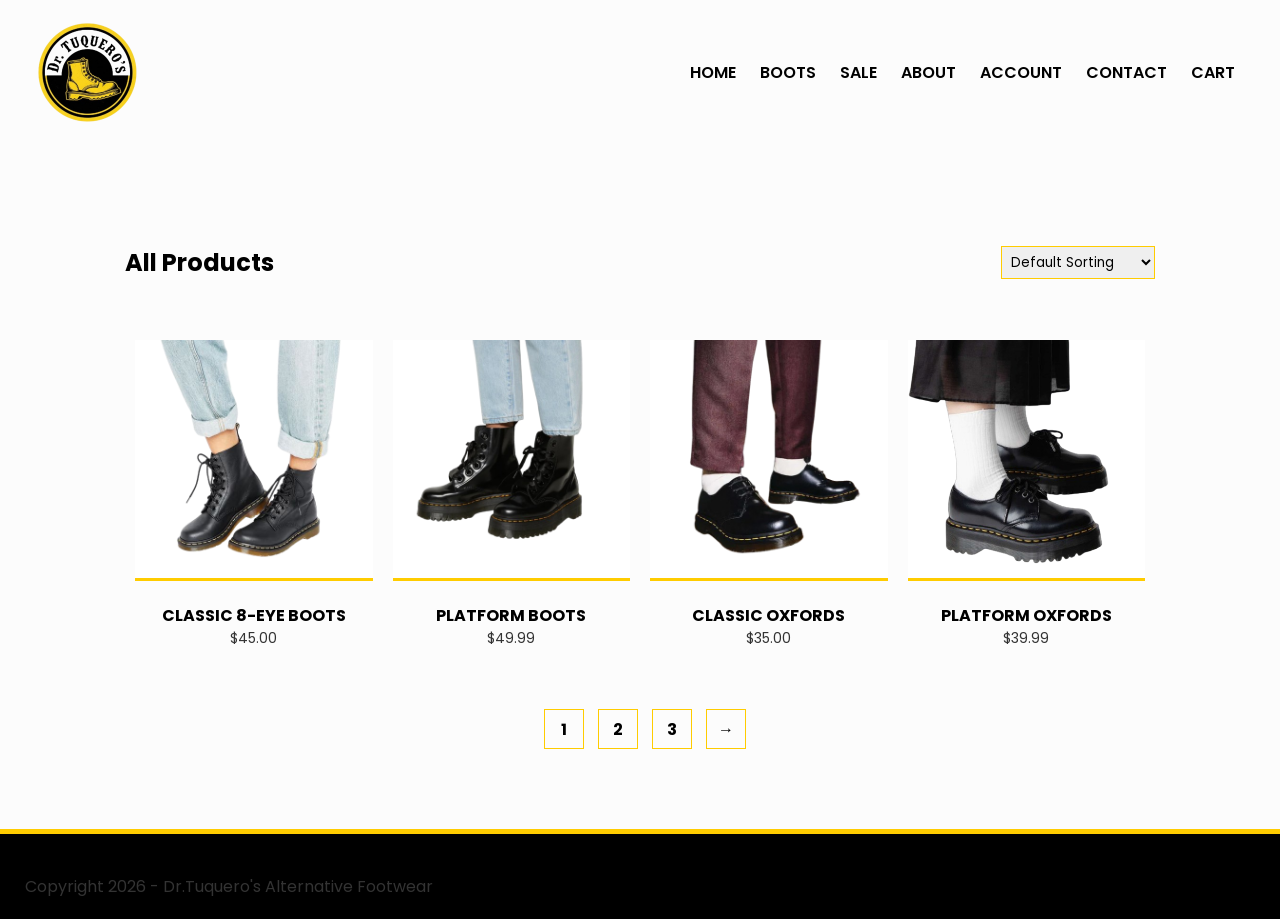
<file: products.html>
<!DOCTYPE html>
<html lang="en">
<head>
    <meta charset="UTF-8">
    <meta name="viewport" content="width=device-width, initial-scale=1.0">
    <title>All Products - Dr.Tuquero's</title>
    <link href="https://fonts.googleapis.com/css2?family=Poppins:wght@300;400;500;600;700&display=swap" rel="stylesheet">
    <link rel="stylesheet" href="sj4.css">
</head>
<body>
    <div class="container">
        <div class="navbar">
            <div class="logo">
                <a href="index.html"><img src="Untitled_design2.png" width="125px" alt="Dr. Tuquero's"></a>
            </div>
            <nav>
                <ul id="MenuItems">
                    <li><a href="index.html">Home</a></li>
                    <li><a href="products.html">Boots</a></li>
                    <li><a href="sale.html">Sale</a></li>
                    <li><a href="about.html">About</a></li>
                    <li><a href="account.html">Account</a></li>
                    <li><a href="contact.html">Contact</a></li>
                    <li><a href="cart.html">Cart</a></li>
                </ul>
            </nav>
            <img src="menu.png" class="menu-icon" onclick="menutoggle()" alt="Menu">
        </div>
    </div>

    <div class="small-container">
        <div class="row row-2">
            <h2>All Products</h2>
            <select>
                <option>Default Sorting</option>
                <option>Sort by price</option>
                <option>Sort by popularity</option>
                <option>Sort by rating</option>
            </select>
        </div>

        <div class="row">
            <div class="col-4">
                <a href="product-details.html">
                    <img src="8eyeshoe.png" alt="Classic 8-Eye Boots">
                    <h4>Classic 8-Eye Boots</h4>
                </a>
                <p>$45.00</p>
            </div>
            <div class="col-4">
                <a href="product-details-platform.html">
                    <img src="bootplats.png" alt="Platform Boots">
                    <h4>Platform Boots</h4>
                </a>
                <p>$49.99</p>
            </div>
            <div class="col-4">
                <a href="product-details-oxford.html">
                    <img src="oxs.png" alt="Classic Oxfords">
                    <h4>Classic Oxfords</h4>
                </a>
                <p>$35.00</p>
            </div>
            <div class="col-4">
                <a href="product-details-oxford-plat.html">
                    <img src="plats3.png" alt="Platform Oxfords">
                    <h4>Platform Oxfords</h4>
                </a>
                <p>$39.99</p>
            </div>
        </div>

        <div class="page-btn">
            <span>1</span>
            <span>2</span>
            <span>3</span>
            <span>&#8594;</span>
        </div>
    </div>

    <div class="footer">
        <div class="container">
            <p>Copyright 2026 - Dr.Tuquero's Alternative Footwear</p>
        </div>
    </div>
    <script src="script.js"></script>
</body>
</html>
</file>
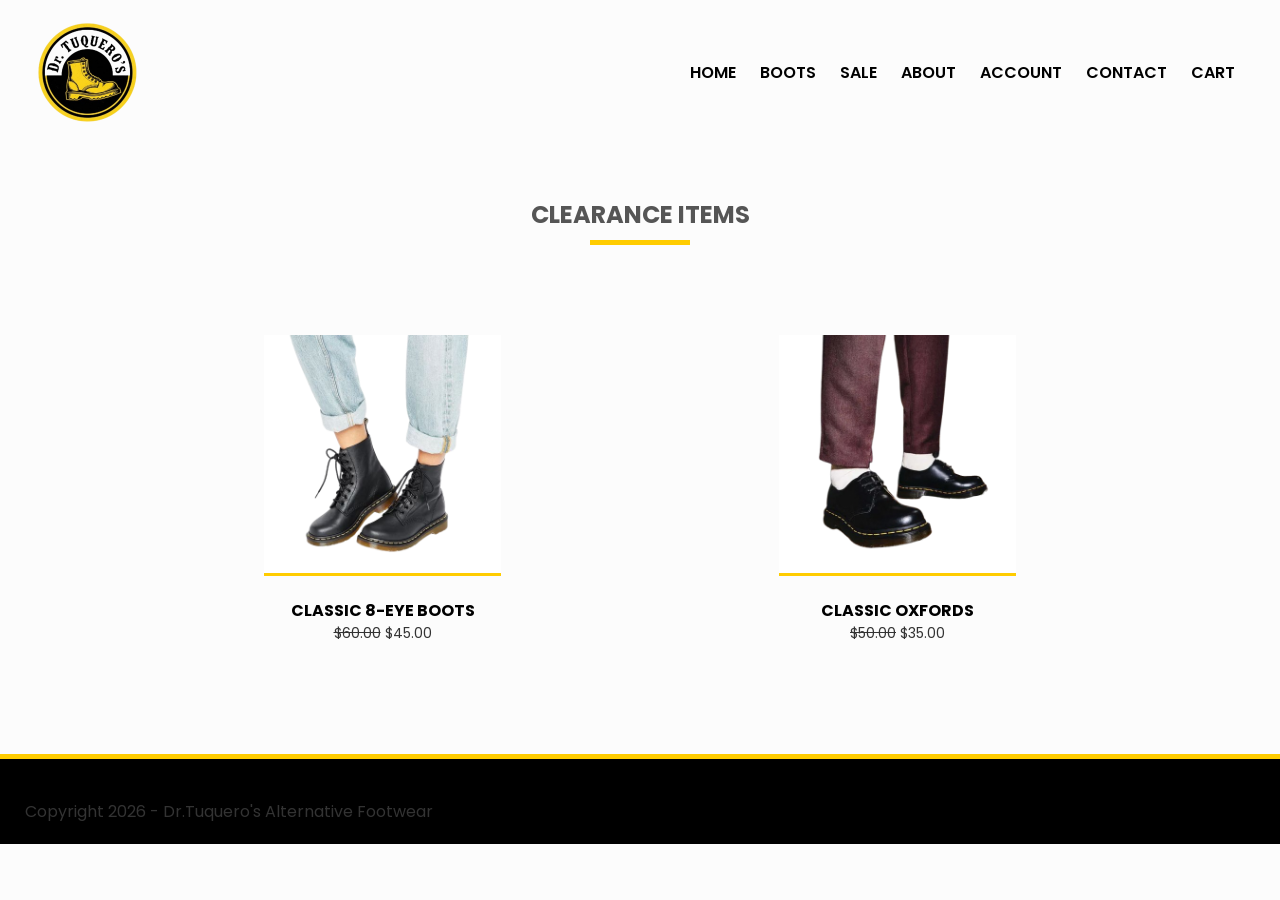
<file: sale.html>
<!DOCTYPE html>
<html lang="en">
<head>
    <meta charset="UTF-8">
    <meta name="viewport" content="width=device-width, initial-scale=1.0">
    <title>Sale - Dr.Tuquero's</title>
    <link href="https://fonts.googleapis.com/css2?family=Poppins:wght@300;400;500;600;700&display=swap" rel="stylesheet">
    <link rel="stylesheet" href="sj4.css">
</head>
<body>
    <div class="container">
        <div class="navbar">
            <div class="logo">
                <a href="index.html"><img src="Untitled_design2.png" width="125px" alt="Dr. Tuquero's"></a>
            </div>
            <nav>
                <ul id="MenuItems">
                    <li><a href="index.html">Home</a></li>
                    <li><a href="products.html">Boots</a></li>
                    <li><a href="sale.html">Sale</a></li>
                    <li><a href="about.html">About</a></li>
                    <li><a href="account.html">Account</a></li>
                    <li><a href="contact.html">Contact</a></li>
                    <li><a href="cart.html">Cart</a></li>
                </ul>
            </nav>
            <img src="menu.png" class="menu-icon" onclick="menutoggle()" alt="Menu">
        </div>
    </div>

    <div class="small-container">
        <h2 class="title">Clearance Items</h2>
        <div class="row">
            <div class="col-4">
                <a href="product-details.html">
                    <img src="8eyeshoe.png" alt="Classic 8-Eye Boots">
                    <h4>Classic 8-Eye Boots</h4>
                </a>
                <p><strike>$60.00</strike> $45.00</p>
            </div>
            <div class="col-4">
                <a href="product-details-oxford.html">
                    <img src="oxs.png" alt="Classic Oxfords">
                    <h4>Classic Oxfords</h4>
                </a>
                <p><strike>$50.00</strike> $35.00</p>
            </div>
        </div>
    </div>

    <div class="footer">
        <div class="container">
            <p>Copyright 2026 - Dr.Tuquero's Alternative Footwear</p>
        </div>
    </div>
    <script src="script.js"></script>
</body>
</html>
</file>
<file: sj4.css>
* {
    margin: 0;
    padding: 0;
    box-sizing: border-box;
}

html {
    scroll-behavior: smooth;
}

body {
    font-family: 'Poppins', sans-serif;
    background-color: #fcfcfc;
}

p {
    color: #333;
}

a {
    text-decoration: none;
    color: #000;
    font-weight: 600;
    text-transform: uppercase;
}

a:hover {
    color: #d1b000;
}

.container {
    max-width: 1300px;
    margin: auto;
    padding: 0 25px;
}

.row {
    display: flex;
    align-items: center;
    flex-wrap: wrap;
    justify-content: space-around;
}

.header {
    background: radial-gradient(#fff, #f4eeb1);
    border-bottom: 3px solid #000;
}

.header .row {
    margin-top: 70px;
}

/* ===== NAVBAR ===== */
.navbar {
    display: flex;
    align-items: center;
    padding: 10px 0;
    position: relative;
}

nav {
    flex: 1;
    text-align: right;
}

nav ul {
    display: inline-block;
    list-style-type: none;
}

nav ul li {
    display: inline-block;
    margin-right: 20px;
}

.logo img {
    cursor: pointer;
    display: block;
}

.menu-icon {
    width: 28px;
    margin-left: 20px;
    display: none;
    cursor: pointer;
}

/* ===== COLUMNS ===== */
.col-2 {
    flex-basis: 50%;
    min-width: 300px;
}

.col-2 h1 {
    font-size: 55px;
    line-height: 65px;
    margin: 15px 0;
    text-transform: uppercase;
}

.col-2 img {
    max-width: 100%;
    padding: 20px 0;
}

/* ===== BUTTON ===== */
.btn {
    display: inline-block;
    background: #ffcc00;
    color: #000;
    font-weight: 700;
    padding: 12px 35px;
    margin: 30px 0;
    border: 2px solid #000;
    transition: all 0.3s;
    cursor: pointer;
    font-family: 'Poppins', sans-serif;
    font-size: 14px;
}

.btn:hover {
    background: #000;
    color: #ffcc00;
}

/* ===== CONTAINERS ===== */
.small-container {
    max-width: 1080px;
    margin: 40px auto;
    padding-left: 25px;
    padding-right: 25px;
}

.title {
    text-align: center;
    margin-bottom: 80px;
    position: relative;
    line-height: 60px;
    color: #555;
    text-transform: uppercase;
}

.title::after {
    content: '';
    background: #ffcc00;
    width: 100px;
    height: 5px;
    position: absolute;
    bottom: 0;
    left: 50%;
    transform: translateX(-50%);
}

/* ===== CATEGORY SECTION ===== */
.categories {
    margin: 70px 0;
}

.col-3 {
    flex-basis: 30%;
    min-width: 250px;
    margin-bottom: 30px;
}

.col-3 img {
    width: 100%;
    background: #fff;
}

.col-4 {
    flex-basis: 25%;
    padding: 10px;
    min-width: 200px;
    margin-bottom: 50px;
    transition: transform 0.3s;
    text-align: center;
}

.col-4 img {
    width: 100%;
    border-bottom: 3px solid #ffcc00;
    margin-bottom: 15px;
    background: #fff;
}

.col-4 p {
    font-size: 14px;
}

.col-4:hover {
    transform: translateY(-10px);
}

/* ===== RATINGS ===== */
.rating {
    margin: 10px 0;
}

.rating .fas,
.rating .far,
.rating .fa-star-half-alt {
    color: #ffcc00;
}

.row-2 {
    justify-content: space-between;
    margin: 100px auto 50px;
}

select {
    border: 1px solid #ffcc00;
    padding: 5px;
    font-family: 'Poppins', sans-serif;
}

/* ===== PAGINATION ===== */
.page-btn {
    margin: 0 auto 80px;
    text-align: center;
}

.page-btn span {
    display: inline-block;
    border: 1px solid #ffcc00;
    margin-left: 10px;
    width: 40px;
    height: 40px;
    text-align: center;
    line-height: 40px;
    cursor: pointer;
    font-weight: bold;
}

/* ===== OFFER SECTION ===== */
.offer {
    background: radial-gradient(#fff, #f4eeb1);
    margin-top: 80px;
    padding: 30px 0;
    border-top: 3px solid #000;
    border-bottom: 3px solid #000;
}

.offer-img {
    padding: 50px;
}

.offer .col-2 {
    padding: 20px;
}

/* ===== TESTIMONIAL SECTION ===== */
.testimonial {
    padding-top: 100px;
}

.testimonial .col-3 {
    text-align: center;
    padding: 40px 20px;
    box-shadow: 0 0 20px 0px rgba(0, 0, 0, 0.1);
    cursor: pointer;
    transition: transform 0.5s;
    background: #fff;
}

.testimonial .col-3:hover {
    transform: translateY(-10px);
}

.testimonial .fa-quote-left {
    font-size: 34px;
    color: #ffcc00;
}

.testimonial .col-3 p {
    font-size: 14px;
    margin: 12px 0;
    color: #777;
}

.testimonial .col-3 img {
    width: 50px;
    margin-top: 20px;
    border-radius: 50%;
    background: #fff;
}

/* ===== BRANDS SECTION ===== */
.brands {
    margin: 100px auto;
}

.col-5 {
    flex-basis: 20%;
    min-width: 120px;
    margin-bottom: 30px;
    text-align: center;
}

.col-5 img {
    width: 100%;
    cursor: pointer;
    filter: grayscale(100%);
    transition: filter 0.5s;
}

.col-5 img:hover {
    filter: grayscale(0);
}

/* ===== SINGLE PRODUCT DETAILS ===== */
.single-product {
    margin-top: 80px;
}

.single-product .col-2 img {
    padding: 0;
    background: #fff;
}

.single-product .col-2 {
    padding: 20px;
}

.single-product h4 {
    margin: 20px 0;
    font-size: 22px;
    font-weight: bold;
}

.single-product select {
    display: block;
    padding: 10px;
    margin-top: 20px;
}

.single-product input[type="number"] {
    width: 60px;
    height: 40px;
    padding-left: 10px;
    font-size: 18px;
    margin-right: 10px;
    border: 1px solid #ffcc00;
    margin-top: 15px;
}

input:focus {
    outline: none;
}

.small-img-row {
    display: flex;
    justify-content: space-between;
    margin-top: 10px;
}

.small-img-col {
    flex-basis: 24%;
    cursor: pointer;
}

/* ===== ACCOUNT PAGE ===== */
.account-page {
    padding: 50px 0;
}

.form-container {
    background: #fff;
    width: 300px;
    height: 400px;
    position: relative;
    text-align: center;
    padding: 20px 0;
    margin: auto;
    box-shadow: 0 0 20px 0 rgba(0, 0, 0, 0.1);
    overflow: hidden;
}

.form-btn {
    display: inline-block;
    margin: 0 auto;
}

.form-container span {
    font-weight: bold;
    padding: 0 10px;
    color: #555;
    cursor: pointer;
    width: 100px;
    display: inline-block;
}

#Indicator {
    width: 100px;
    border: none;
    background: #ffcc00;
    height: 3px;
    margin-top: 8px;
    transform: translateX(0px);
    transition: transform 0.5s;
}

.form-container form {
    max-width: 300px;
    padding: 0 20px;
    position: absolute;
    top: 130px;
    transition: transform 0.5s;
    width: 100%;
}

form input,
.contact-form input,
.contact-form textarea {
    width: 100%;
    height: 35px;
    margin: 10px 0;
    padding: 0 10px;
    border: 1px solid #ccc;
    font-family: inherit;
}

.contact-form textarea {
    height: auto;
    padding: 10px;
}

#LoginForm {
    left: 0;
}

#RegForm {
    left: 300px;
}

#ProfileView {
    padding: 30px;
    text-align: center;
}

.profile-card {
    background: #f9f9f9;
    padding: 25px;
    border-radius: 15px;
    border: 2px solid #ffcc00;
    margin-bottom: 20px;
    text-align: left;
}

.profile-card p {
    margin-bottom: 10px;
    font-size: 16px;
}

.logout-btn {
    background: #ff4444 !important;
    color: white !important;
    border: none;
    margin-top: 10px;
}

.logout-btn:hover {
    background: #cc0000 !important;
}

/* ===== CART PAGE ===== */
.cart-page {
    margin: 80px auto;
}

table {
    width: 100%;
    border-collapse: collapse;
}

.cart-info {
    display: flex;
    flex-wrap: wrap;
    align-items: center;
}

th {
    text-align: left;
    padding: 10px;
    color: #fff;
    background: #000;
    font-weight: normal;
}

td {
    padding: 10px;
    vertical-align: middle;
}

td input[type="number"] {
    width: 50px;
    height: 30px;
    padding: 5px;
    border: 1px solid #ffcc00;
}

td a {
    color: #ffcc00;
    font-size: 12px;
}

td img {
    width: 80px;
    height: 80px;
    margin-right: 10px;
    object-fit: cover;
    background: #fff;
}

.total-price {
    display: flex;
    justify-content: flex-end;
    margin-top: 20px;
}

.total-price table {
    border-top: 3px solid #ffcc00;
    width: 100%;
    max-width: 400px;
}

td:last-child,
th:last-child {
    text-align: right;
}

.cart-checkout {
    text-align: right;
    margin-top: 20px;
    margin-bottom: 40px;
}

/* ===== CONTACT PAGE ===== */
.contact-row {
    align-items: flex-start;
    margin-top: 50px;
}

.contact-col {
    flex-basis: 45%;
    padding: 20px;
}

.address-info {
    padding: 20px;
    border-left: 2px solid #ffcc00;
    margin-left: 20px;
}

.address-info h4 {
    margin-bottom: 10px;
    text-transform: uppercase;
}

/* ===== FOOTER ===== */
.footer {
    background: #000;
    color: #fff;
    padding: 40px 0 20px;
    border-top: 5px solid #ffcc00;
    margin-top: 50px;
}

.footer-col-1,
.footer-col-2,
.footer-col-3,
.footer-col-4 {
    min-width: 250px;
    margin-bottom: 20px;
}

.footer-col-1 {
    flex-basis: 30%;
    text-align: left;
}

.footer-col-2 {
    flex: 1;
    text-align: center;
}

.footer-col-2 img {
    width: 180px;
    margin-bottom: 20px;
}

.footer-col-3,
.footer-col-4 {
    flex-basis: 12%;
    text-align: left;
}

.footer h3 {
    margin-bottom: 20px;
    color: #fff;
    text-transform: uppercase;
}

.footer-col-1 p,
.footer-col-2 p,
.footer-col-3 li,
.footer-col-4 li {
    color: #8a8a8a;
    font-size: 14px;
    margin-bottom: 10px;
}

.footer hr {
    border: none;
    background: #333;
    height: 1px;
    margin: 20px 0;
}

.copyright {
    text-align: center;
    color: #8a8a8a;
}

.footer ul {
    list-style-type: none;
}

.footer ul li {
    display: block;
    margin-right: 0;
}

/* ===== MEDIA QUERIES ===== */
@media only screen and (max-width: 800px) {

    /* Mobile Nav */
    nav ul {
        position: absolute;
        top: 60px;
        left: 0;
        background: #333;
        width: 100%;
        max-height: 0;
        overflow: hidden;
        transition: max-height 0.5s ease;
        z-index: 999;
    }

    nav ul.open {
        max-height: 400px;
    }

    nav ul li {
        display: block;
        margin: 12px 0;
        text-align: center;
    }

    nav ul li a {
        color: #fff;
        font-size: 14px;
    }

    .menu-icon {
        display: block;
    }

    /* Stack columns */
    .col-2,
    .col-3,
    .col-4,
    .col-5 {
        flex-basis: 100%;
        min-width: unset;
    }

    .col-2 h1 {
        font-size: 36px;
        line-height: 48px;
    }

    /* Header */
    .header .row {
        margin-top: 30px;
    }

    /* Offer section */
    .offer-img {
        padding: 20px;
    }

    /* Contact */
    .address-info {
        border-left: none;
        border-top: 2px solid #ffcc00;
        margin-left: 0;
        margin-top: 20px;
    }

    .contact-col {
        flex-basis: 100%;
    }

    /* Cart table responsive */
    .cart-page {
        margin: 40px auto;
        overflow-x: auto;
    }

    table {
        min-width: 500px;
    }

    /* Total price */
    .total-price {
        justify-content: center;
    }

    .total-price table {
        max-width: 100%;
    }

    /* Footer */
    .footer-col-1,
    .footer-col-2,
    .footer-col-3,
    .footer-col-4 {
        flex-basis: 100%;
        text-align: center;
    }

    /* Account form */
    .account-page .row {
        flex-direction: column;
    }

    .form-container {
        width: 100%;
        max-width: 320px;
        margin-top: 30px;
    }

    /* Single product */
    .single-product {
        margin-top: 40px;
    }

    .single-product .col-2 {
        padding: 10px;
    }
}
</file>
